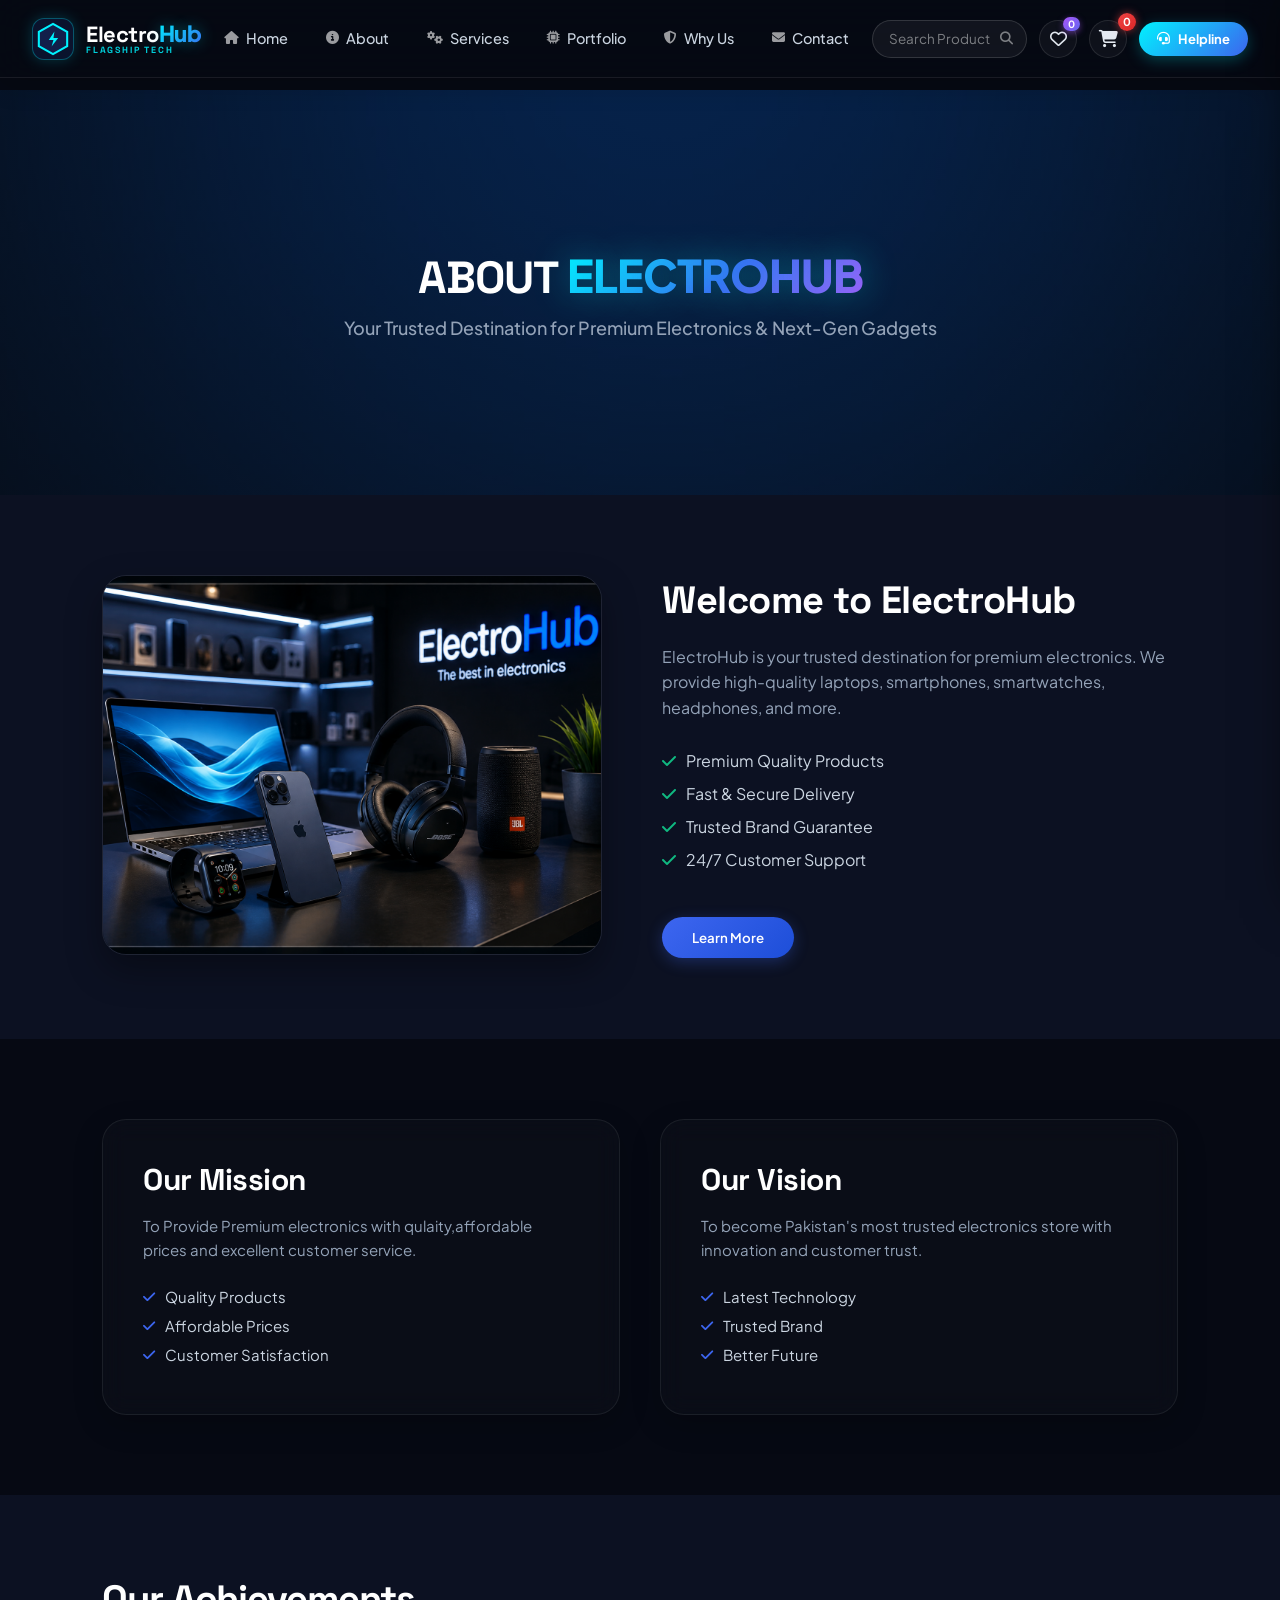
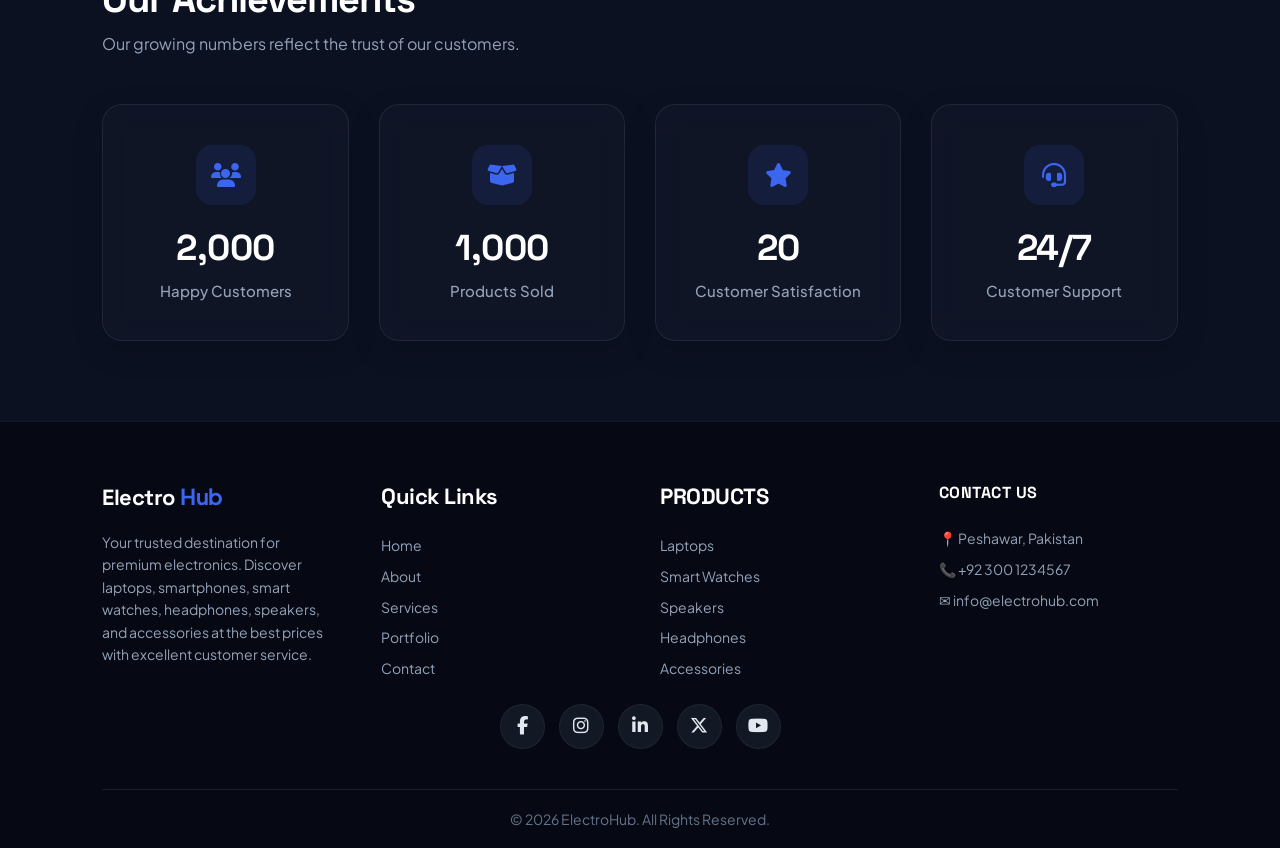
<file: about.html>
<!DOCTYPE html>
<html lang="en">

<head>
    <meta charset="UTF-8">
    <meta name="viewport" content="width=device-width, initial-scale=1.0">
    <title>ElectroHub-Store</title>
    <link rel="stylesheet" href="./style.css">
    <link rel="stylesheet" href="https://cdnjs.cloudflare.com/ajax/libs/font-awesome/6.7.2/css/all.min.css">
</head>

<body>
    <!-- Ultra Modern Cyber Preloader Start -->
    <div id="preloader">
        <div class="preloader-backdrop"></div>
        <div class="preloader-content">
            <div class="loader-visual">
                <div class="orbit-ring ring-1"></div>
                <div class="orbit-ring ring-2"></div>
                <div class="orbit-ring ring-3"></div>
                <div class="core-glow"></div>
                <div class="core-icon">
                    <i class="fa-solid fa-bolt-lightning"></i>
                </div>
            </div>

            <div class="loader-brand">
                <h2 class="loader-logo">Electro<span>Hub</span></h2>
                <p class="loader-status" id="loader-status">Initializing Tech Experience<span class="dots"></span></p>
            </div>

            <div class="loader-progress-wrapper">
                <div class="loader-progress-bar">
                    <div class="loader-progress-fill" id="loader-progress-fill"></div>
                </div>
                <div class="loader-counter">
                    <span id="loader-percentage">0</span>%
                </div>
            </div>
        </div>
    </div>
    <!-- Ultra Modern Cyber Preloader End -->

    <!--Header Section Start-->
    <header id="header">
        <div class="header-inner">
            <!-- Modern SVG Tech Logo -->
            <a href="index.html" class="brand-logo" title="ElectroHub - Premium Tech Store">
                <div class="logo-emblem">
                    <svg width="34" height="34" viewBox="0 0 36 36" fill="none" xmlns="http://www.w3.org/2000/svg">
                        <polygon points="18,2 33,10.5 33,25.5 18,34 3,25.5 3,10.5" stroke="#00f2fe" stroke-width="2.2" fill="rgba(61,102,240,0.15)"/>
                        <path d="M19.5 10L13.5 19H18.5L16.5 26L23.5 17H18.5L19.5 10Z" fill="#00f2fe"/>
                    </svg>
                </div>
                <div class="logo-text-wrapper">
                    <span class="logo-main-text">Electro<span class="logo-accent">Hub</span></span>
                    <span class="logo-sub-tag">FLAGSHIP TECH</span>
                </div>
            </a>

            <!-- Desktop Navigation -->
            <nav class="main-nav" id="main-nav">
                <ul id="navbar">
                    <li><a href="index.html#home" class="nav-link"><i class="fa-solid fa-house"></i> <span>Home</span></a></li>
                    <li><a href="about.html" class="nav-link active"><i class="fa-solid fa-circle-info"></i> <span>About</span></a></li>
                    <li><a href="Services.html" class="nav-link"><i class="fa-solid fa-gears"></i> <span>Services</span></a></li>
                    <li><a href="Portfolio.html" class="nav-link"><i class="fa-solid fa-microchip"></i> <span>Portfolio</span></a></li>
                    <li><a href="index.html#why-us" class="nav-link"><i class="fa-solid fa-shield-halved"></i> <span>Why Us</span></a></li>
                    <li><a href="index.html#contact" class="nav-link"><i class="fa-solid fa-envelope"></i> <span>Contact</span></a></li>
                </ul>
            </nav>

            <div class="right-side">
                <div class="header-search-wrap">
                    <input type="text" placeholder="Search Products" class="search-box" id="global-search-input">
                    <i class="fa-solid fa-magnifying-glass search-icon-inside"></i>
                </div>
                <a href="Portfolio.html" class="action-btn-link wishlist-btn-link" title="My Wishlist">
                    <i class="fa-regular fa-heart"></i>
                    <span class="wishlist-badge-count">0</span>
                </a>
                <a href="Portfolio.html" class="action-btn-link cart-btn-link" title="Shopping Cart">
                    <i class="fa-solid fa-cart-shopping"></i>
                    <span class="cart-badge-count">0</span>
                </a>
                <a href="tel:+923001234567" class="header-support-btn shine-btn" title="Call 24/7 Helpline">
                    <i class="fa-solid fa-headset"></i>
                    <span class="support-text">Helpline</span>
                </a>
                <button class="mobile-menu-toggle" id="mobile-menu-toggle" aria-label="Toggle Mobile Navigation">
                    <span class="hamburger-bar"></span>
                    <span class="hamburger-bar"></span>
                    <span class="hamburger-bar"></span>
                </button>
            </div>
        </div>

        <!-- Cyber Mobile Navigation Drawer -->
        <aside class="mobile-drawer" id="mobile-drawer">
            <div class="drawer-header">
                <div class="drawer-brand">
                    <div class="logo-emblem">
                        <svg width="28" height="28" viewBox="0 0 36 36" fill="none">
                            <polygon points="18,2 33,10.5 33,25.5 18,34 3,25.5 3,10.5" stroke="#00f2fe" stroke-width="2.2" fill="rgba(61,102,240,0.2)"/>
                            <path d="M19.5 10L13.5 19H18.5L16.5 26L23.5 17H18.5L19.5 10Z" fill="#00f2fe"/>
                        </svg>
                    </div>
                    <span class="logo-main-text">Electro<span class="logo-accent">Hub</span></span>
                </div>
                <button class="drawer-close-btn" id="mobile-menu-close" aria-label="Close Menu">
                    <i class="fa-solid fa-xmark"></i>
                </button>
            </div>
            <div class="drawer-search-wrap">
                <input type="text" placeholder="Search products..." class="drawer-search-input" id="drawer-search-input">
                <i class="fa-solid fa-magnifying-glass drawer-search-icon"></i>
            </div>
            <ul class="drawer-nav-list">
                <li><a href="index.html#home" class="drawer-nav-link"><i class="fa-solid fa-house"></i> <span>Home</span> <i class="fa-solid fa-chevron-right arrow-icon"></i></a></li>
                <li><a href="about.html" class="drawer-nav-link active"><i class="fa-solid fa-circle-info"></i> <span>About Us</span> <i class="fa-solid fa-chevron-right arrow-icon"></i></a></li>
                <li><a href="Services.html" class="drawer-nav-link"><i class="fa-solid fa-gears"></i> <span>Services</span> <i class="fa-solid fa-chevron-right arrow-icon"></i></a></li>
                <li><a href="Portfolio.html" class="drawer-nav-link"><i class="fa-solid fa-microchip"></i> <span>Portfolio & Products</span> <i class="fa-solid fa-chevron-right arrow-icon"></i></a></li>
                <li><a href="index.html#why-us" class="drawer-nav-link"><i class="fa-solid fa-shield-halved"></i> <span>Why ElectroHub</span> <i class="fa-solid fa-chevron-right arrow-icon"></i></a></li>
                <li><a href="index.html#contact" class="drawer-nav-link"><i class="fa-solid fa-envelope"></i> <span>Contact Support</span> <i class="fa-solid fa-chevron-right arrow-icon"></i></a></li>
            </ul>
            <div class="drawer-footer-actions">
                <a href="tel:+923001234567" class="drawer-helpline-card shine-btn">
                    <div class="drawer-card-icon"><i class="fa-solid fa-headset"></i></div>
                    <div class="drawer-card-info">
                        <span class="drawer-card-label">24/7 Helpline Support</span>
                        <span class="drawer-card-value">+92 300 1234567</span>
                    </div>
                </a>
            </div>
        </aside>
    </header>
    <div class="mobile-nav-overlay" id="mobile-nav-overlay"></div>
    <!--Header End-->

    <!--Hero Section Start-->
    <section class="about-hero">
        <div class="hero-content2">
            <h2>ABOUT <span class="hero-gradient-text">ELECTROHUB</span></h2>
            <p class="hero-para1">Your Trusted Destination for Premium Electronics & Next-Gen Gadgets</p>
        </div>
    </section>
    <!--Hero Section End-->
    <!--About Section Start-->
    <section id="def-electro">
        <div class="left-image">
            <img src="./Pictures/left image.png" alt="">


        </div>
        <div class="right-side-content">

            <h2 class="right-text"> Welcome to ElectroHub </h2>
            <P class="right-para">
                ElectroHub is your trusted destination for premium
                electronics. We provide high-quality laptops,
                smartphones, smartwatches, headphones, and more.</P>

            <ul class="icons-text">
                <li><i class="fa-solid fa-check"></i> Premium Quality Products</li>
                <li><i class="fa-solid fa-check"></i> Fast & Secure Delivery</li>
                <li><i class="fa-solid fa-check"></i> Trusted Brand Guarantee</li>
                <li><i class="fa-solid fa-check"></i> 24/7 Customer Support</li>
            </ul>

            <button class="right-btn">Learn More</button>
        </div>


        </div>


    </section>

    <section id="mission-vision-section">
        <div class="mission-vision-container">
            <div class="mission">
                <h2 class="Vision1"> Our Mission </h2>
                <p>To Provide Premium electronics with qulaity,affordable prices and excellent customer service.</p>
               <ul class="unorder-list">
                <li><i class="fa-solid fa-check"></i> Quality Products</li>
                <li><i class="fa-solid fa-check"></i> Affordable Prices</li>
                <li><i class="fa-solid fa-check"></i> Customer Satisfaction</li> 
            </ul>
            </div>
            <div class="mission">
                <h1 class="Vision">Our Vision</h1>
                <p>To become Pakistan's most trusted electronics store with innovation and customer trust.</p>
               <ul class="unorder-list">
                <li><i class="fa-solid fa-check"></i> Latest Technology</li>
                <li><i class="fa-solid fa-check"></i> Trusted Brand</li>
                <li><i class="fa-solid fa-check"></i> Better Future</li>
               </ul>
            </div>
        </div>
    </section>
    <!--Mission Vision Secton End-->

    <section id="achievement-section">
        <div class="main-achieve-div">
            <div class="achieve-heading">
                <h2> Our Achievements</h2>
                <p class="achieve-para"> Our growing numbers reflect the trust
                    of our customers.</p>
            </div>
            <section class="achievements">

    <div class="achievement-container">

        <div class="achievement-card">
            <div class="achievement-icon">
                <i class="fa-solid fa-users"></i>
            </div>

            <h3 class="counter" data-target="10000">0</h3>
            <p>Happy Customers</p>
        </div>


        <div class="achievement-card">
            <div class="achievement-icon">
                <i class="fa-solid fa-box-open"></i>
            </div>

            <h3 class="counter" data-target="5000">0</h3>
            <p>Products Sold</p>
        </div>


        <div class="achievement-card">
            <div class="achievement-icon">
                <i class="fa-solid fa-star"></i>
            </div>

            <h3 class="counter" data-target="98">0</h3>
            <p>Customer Satisfaction</p>
        </div>


        <div class="achievement-card">
            <div class="achievement-icon">
                <i class="fa-solid fa-headset"></i>
            </div>

            <h3>24/7</h3>
            <p>Customer Support</p>
        </div>

    </div>
</section>
        </div>
 
    </section>
    <!--Footer-->

     <footer class="footer">
        
    <!--Footer Container-->
     <div class="footer-container">

            <div class="footer-col">
                <h3>Electro <span class="span-footer">Hub</span></h3>
                <p class="footer-para">Your trusted destination for premium electronics.
                    Discover laptops, smartphones, smart watches,
                    headphones, speakers, and accessories at the
                    best prices with excellent customer service.</p>

            </div>
            <div class="footer-col height">
                <h3>Quick Links</h3>
                <ul>
                    <li>Home</li>
                    <li>About</li>
                    <li>Services</li>
                    <li>Portfolio</li>
                    <li>Contact</li>
                </ul>
            </div>
            <div class="footer-col height">
                <h3>PRODUCTS</h3>
                <ul>
                    <li>Laptops </li>
                    <li>Smart Watches</li>
                    <li>Speakers </li>
                    <li>Headphones </li>
                    <li>Accessories </li>
                </ul>
            </div>
            <div class="footer-col height">
                <h4>CONTACT US</h4>
                <ul>
                    <li> 📍 Peshawar, Pakistan </li>
                    <li> 📞 +92 300 1234567</li>
                    <li>✉ info@electrohub.com</li>
                </ul>

            </div>

        </div>

        <div class="special-icons">
            <i class="fa-brands fa-facebook-f socials"></i>
            <i class="fa-brands fa-instagram socials"></i>
            <i class="fa-brands fa-linkedin-in socials"></i>
            <i class="fa-brands fa-x-twitter socials"></i>
            <i class="fa-brands fa-youtube socials"></i>
        </div>
<hr class="hr2">
        <div class="copy">
            <p>© 2026 ElectroHub. All Rights Reserved.</p>
        </div>
    </footer> 
    <script src="./script.js"></script>
</body>

</html>
</file>
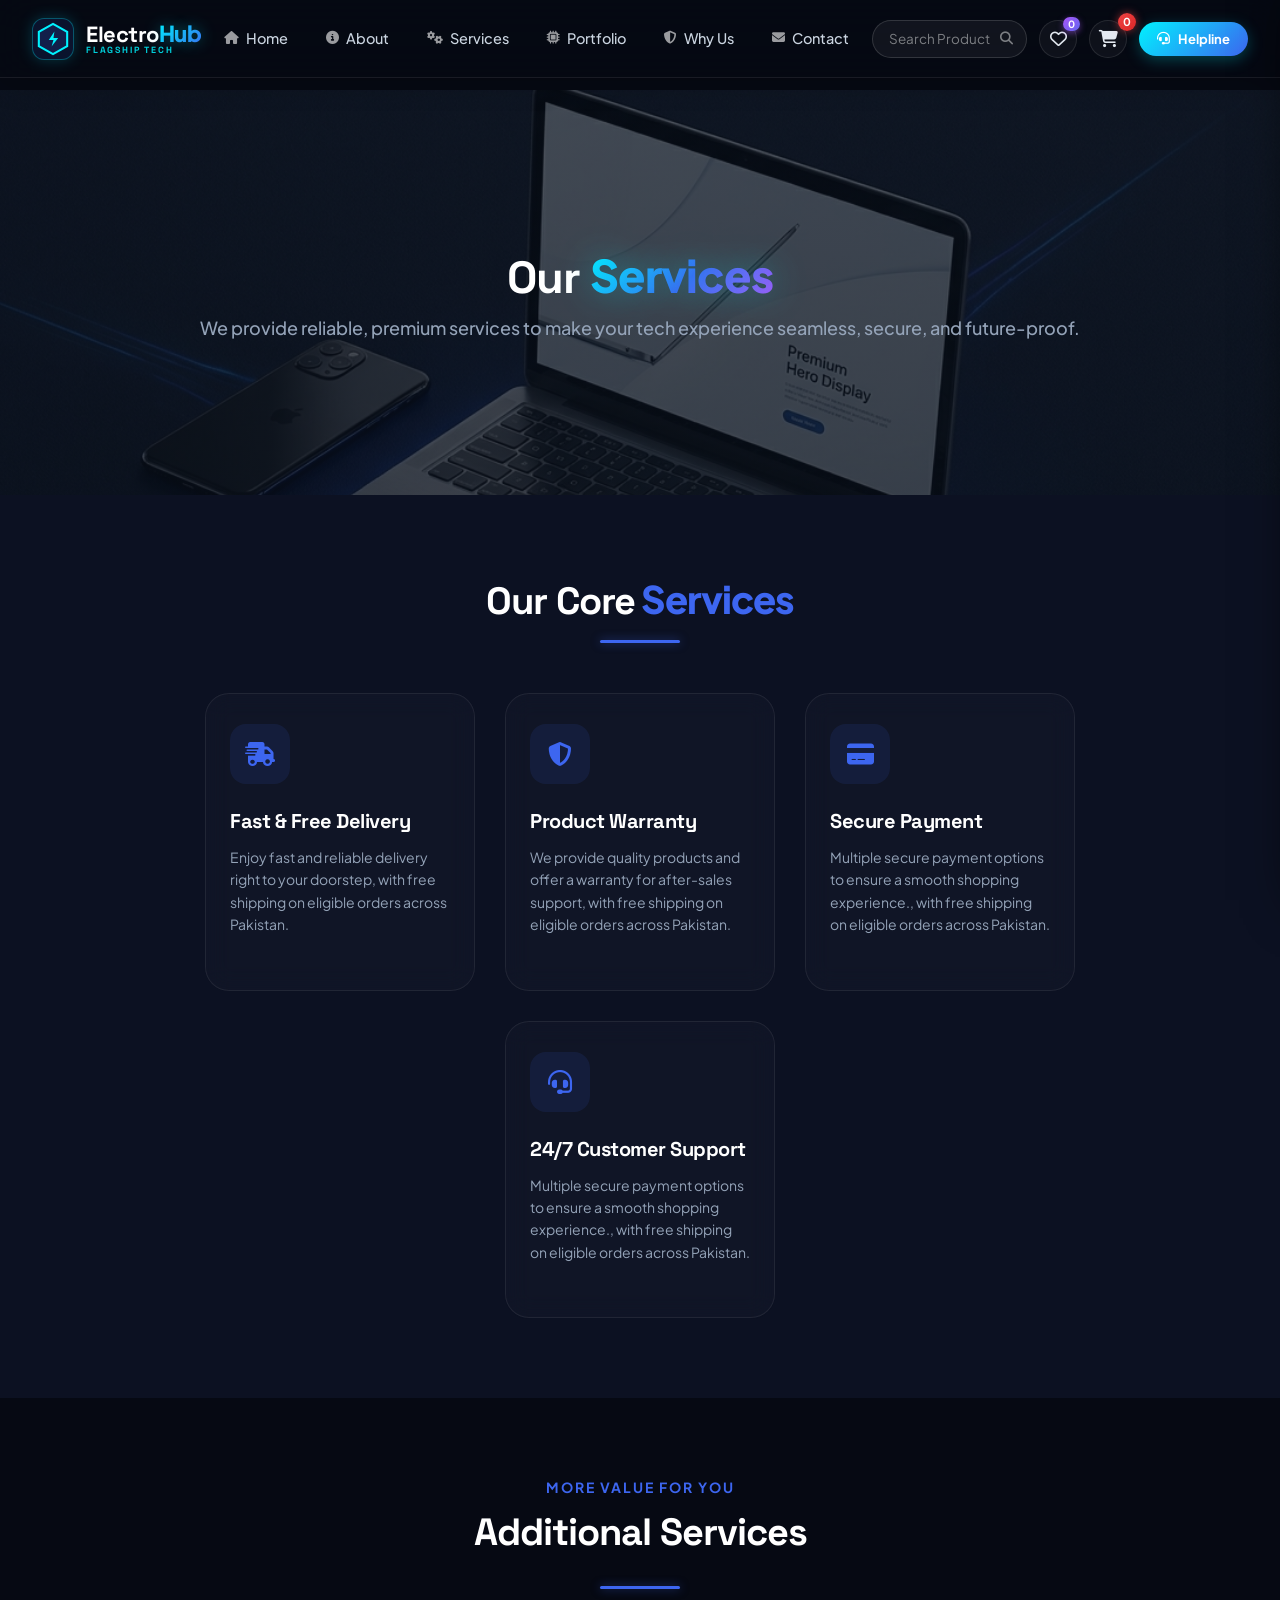
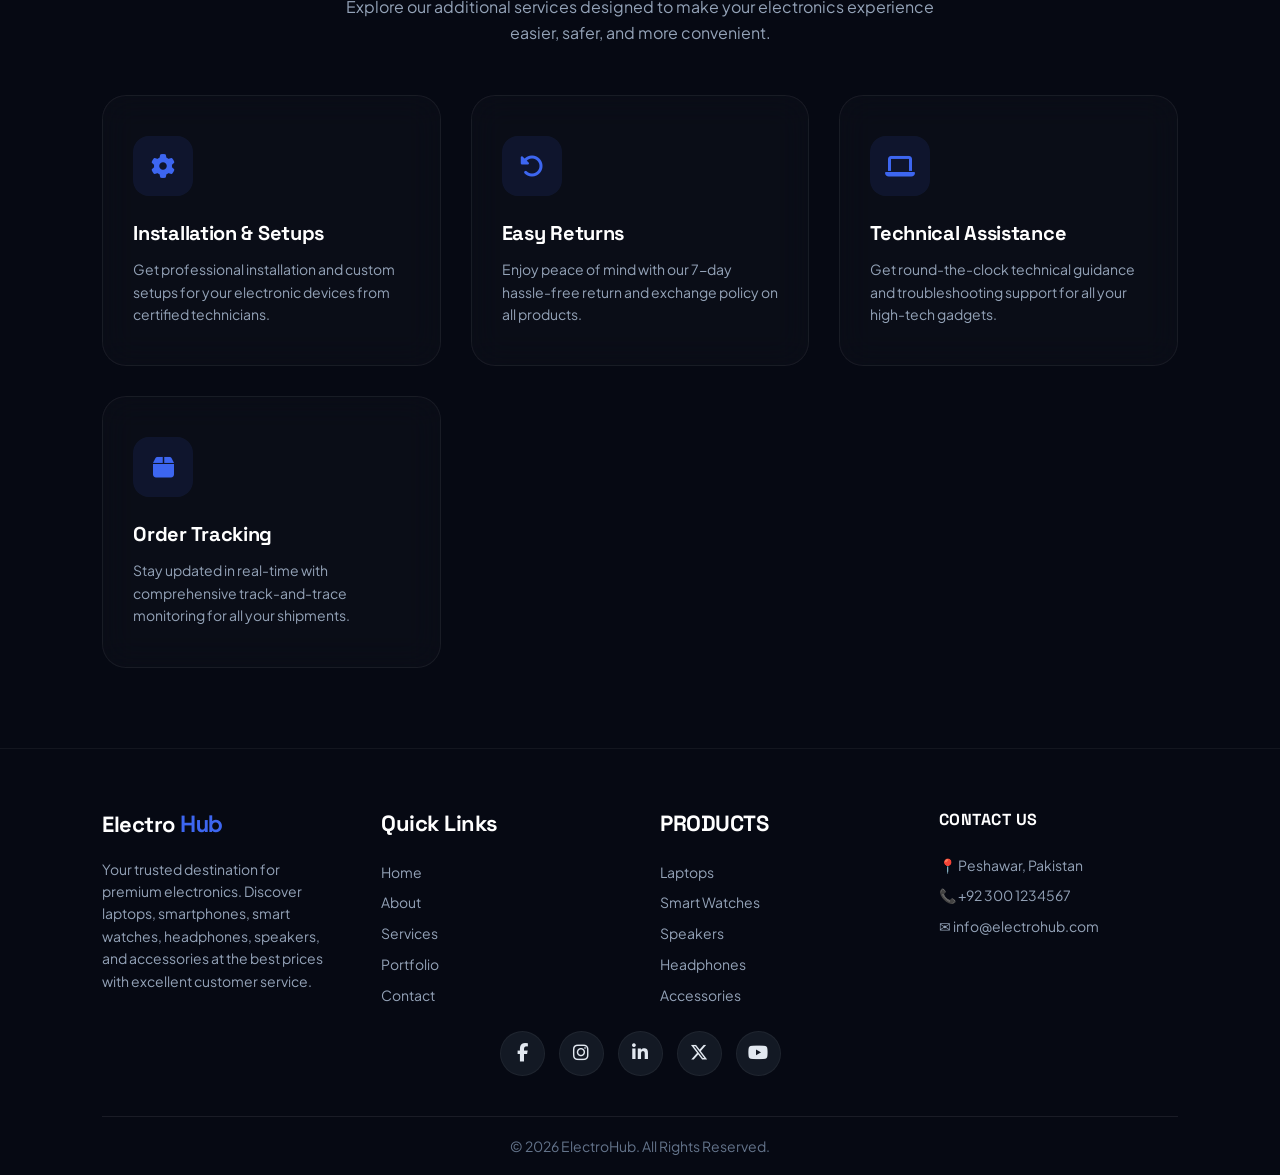
<file: Services.html>
<!DOCTYPE html>
<html lang="en">

<head>
    <meta charset="UTF-8">
    <meta name="viewport" content="width=device-width, initial-scale=1.0">
    <title>ElectroHub - Premium Services</title>
    <meta name="description" content="Explore ElectroHub's premium services, including fast delivery, product warranty, secure payments, technical assistance, and 24/7 customer support.">
    <link rel="stylesheet" href="style.css">
    <link rel="preconnect" href="https://fonts.googleapis.com">
    <link rel="preconnect" href="https://fonts.gstatic.com" crossorigin>
    <link rel="stylesheet" href="https://cdnjs.cloudflare.com/ajax/libs/font-awesome/6.7.2/css/all.min.css">
    <link href="https://fonts.googleapis.com/css2?family=Poppins:wght@300;400;500;600;700;800&display=swap"
        rel="stylesheet">
</head>

<body>
    <!-- Ultra Modern Cyber Preloader Start -->
    <div id="preloader">
        <div class="preloader-backdrop"></div>
        <div class="preloader-content">
            <div class="loader-visual">
                <div class="orbit-ring ring-1"></div>
                <div class="orbit-ring ring-2"></div>
                <div class="orbit-ring ring-3"></div>
                <div class="core-glow"></div>
                <div class="core-icon">
                    <i class="fa-solid fa-bolt-lightning"></i>
                </div>
            </div>

            <div class="loader-brand">
                <h2 class="loader-logo">Electro<span>Hub</span></h2>
                <p class="loader-status" id="loader-status">Initializing Tech Experience<span class="dots"></span></p>
            </div>

            <div class="loader-progress-wrapper">
                <div class="loader-progress-bar">
                    <div class="loader-progress-fill" id="loader-progress-fill"></div>
                </div>
                <div class="loader-counter">
                    <span id="loader-percentage">0</span>%
                </div>
            </div>
        </div>
    </div>
    <!-- Ultra Modern Cyber Preloader End -->

    <!--Header Section Start-->
    <header id="header">
        <div class="header-inner">
            <!-- Modern SVG Tech Logo -->
            <a href="index.html" class="brand-logo" title="ElectroHub - Premium Tech Store">
                <div class="logo-emblem">
                    <svg width="34" height="34" viewBox="0 0 36 36" fill="none" xmlns="http://www.w3.org/2000/svg">
                        <polygon points="18,2 33,10.5 33,25.5 18,34 3,25.5 3,10.5" stroke="#00f2fe" stroke-width="2.2" fill="rgba(61,102,240,0.15)"/>
                        <path d="M19.5 10L13.5 19H18.5L16.5 26L23.5 17H18.5L19.5 10Z" fill="#00f2fe"/>
                    </svg>
                </div>
                <div class="logo-text-wrapper">
                    <span class="logo-main-text">Electro<span class="logo-accent">Hub</span></span>
                    <span class="logo-sub-tag">FLAGSHIP TECH</span>
                </div>
            </a>

            <!-- Desktop Navigation -->
            <nav class="main-nav" id="main-nav">
                <ul id="navbar">
                    <li><a href="index.html#home" class="nav-link"><i class="fa-solid fa-house"></i> <span>Home</span></a></li>
                    <li><a href="about.html" class="nav-link"><i class="fa-solid fa-circle-info"></i> <span>About</span></a></li>
                    <li><a href="Services.html" class="nav-link active"><i class="fa-solid fa-gears"></i> <span>Services</span></a></li>
                    <li><a href="Portfolio.html" class="nav-link"><i class="fa-solid fa-microchip"></i> <span>Portfolio</span></a></li>
                    <li><a href="index.html#why-us" class="nav-link"><i class="fa-solid fa-shield-halved"></i> <span>Why Us</span></a></li>
                    <li><a href="index.html#contact" class="nav-link"><i class="fa-solid fa-envelope"></i> <span>Contact</span></a></li>
                </ul>
            </nav>

            <div class="right-side">
                <div class="header-search-wrap">
                    <input type="text" placeholder="Search Products" class="search-box" id="global-search-input">
                    <i class="fa-solid fa-magnifying-glass search-icon-inside"></i>
                </div>
                <a href="Portfolio.html" class="action-btn-link wishlist-btn-link" title="My Wishlist">
                    <i class="fa-regular fa-heart"></i>
                    <span class="wishlist-badge-count">0</span>
                </a>
                <a href="Portfolio.html" class="action-btn-link cart-btn-link" title="Shopping Cart">
                    <i class="fa-solid fa-cart-shopping"></i>
                    <span class="cart-badge-count">0</span>
                </a>
                <a href="tel:+923001234567" class="header-support-btn shine-btn" title="Call 24/7 Helpline">
                    <i class="fa-solid fa-headset"></i>
                    <span class="support-text">Helpline</span>
                </a>
                <button class="mobile-menu-toggle" id="mobile-menu-toggle" aria-label="Toggle Mobile Navigation">
                    <span class="hamburger-bar"></span>
                    <span class="hamburger-bar"></span>
                    <span class="hamburger-bar"></span>
                </button>
            </div>
        </div>

        <!-- Cyber Mobile Navigation Drawer -->
        <aside class="mobile-drawer" id="mobile-drawer">
            <div class="drawer-header">
                <div class="drawer-brand">
                    <div class="logo-emblem">
                        <svg width="28" height="28" viewBox="0 0 36 36" fill="none">
                            <polygon points="18,2 33,10.5 33,25.5 18,34 3,25.5 3,10.5" stroke="#00f2fe" stroke-width="2.2" fill="rgba(61,102,240,0.2)"/>
                            <path d="M19.5 10L13.5 19H18.5L16.5 26L23.5 17H18.5L19.5 10Z" fill="#00f2fe"/>
                        </svg>
                    </div>
                    <span class="logo-main-text">Electro<span class="logo-accent">Hub</span></span>
                </div>
                <button class="drawer-close-btn" id="mobile-menu-close" aria-label="Close Menu">
                    <i class="fa-solid fa-xmark"></i>
                </button>
            </div>
            <div class="drawer-search-wrap">
                <input type="text" placeholder="Search products..." class="drawer-search-input" id="drawer-search-input">
                <i class="fa-solid fa-magnifying-glass drawer-search-icon"></i>
            </div>
            <ul class="drawer-nav-list">
                <li><a href="index.html#home" class="drawer-nav-link"><i class="fa-solid fa-house"></i> <span>Home</span> <i class="fa-solid fa-chevron-right arrow-icon"></i></a></li>
                <li><a href="about.html" class="drawer-nav-link"><i class="fa-solid fa-circle-info"></i> <span>About Us</span> <i class="fa-solid fa-chevron-right arrow-icon"></i></a></li>
                <li><a href="Services.html" class="drawer-nav-link active"><i class="fa-solid fa-gears"></i> <span>Services</span> <i class="fa-solid fa-chevron-right arrow-icon"></i></a></li>
                <li><a href="Portfolio.html" class="drawer-nav-link"><i class="fa-solid fa-microchip"></i> <span>Portfolio & Products</span> <i class="fa-solid fa-chevron-right arrow-icon"></i></a></li>
                <li><a href="index.html#why-us" class="drawer-nav-link"><i class="fa-solid fa-shield-halved"></i> <span>Why ElectroHub</span> <i class="fa-solid fa-chevron-right arrow-icon"></i></a></li>
                <li><a href="index.html#contact" class="drawer-nav-link"><i class="fa-solid fa-envelope"></i> <span>Contact Support</span> <i class="fa-solid fa-chevron-right arrow-icon"></i></a></li>
            </ul>
            <div class="drawer-footer-actions">
                <a href="tel:+923001234567" class="drawer-helpline-card shine-btn">
                    <div class="drawer-card-icon"><i class="fa-solid fa-headset"></i></div>
                    <div class="drawer-card-info">
                        <span class="drawer-card-label">24/7 Helpline Support</span>
                        <span class="drawer-card-value">+92 300 1234567</span>
                    </div>
                </a>
            </div>
        </aside>
    </header>
    <div class="mobile-nav-overlay" id="mobile-nav-overlay"></div>
    <!--Header End-->

    <!--Hero section start-->
    <section id="hero-section2">
        <div class="text-content">
            <h3 class="hero2-head">Our <span class="hero-gradient-text">Services</span></h3>
            <p class="hero2-para">We provide reliable, premium services to make your tech experience seamless, secure, and future-proof.</p>
        </div>
    </section>

    <main id="main-section">
        <div>
            <h2 class="main-head2">Our Core<span class="span2"> Services
                    <hr class="line">
                </span></h2>
        </div>

        <div class="main-box-section">
            <div class="box1">
                <div class="icon1-div">
                    <i class="fa-solid fa-truck-fast icon1"></i>
                </div>
                <h2 class="b1-h2 class2">Fast & Free Delivery</h2>
                <p class="b1-para class2">Enjoy fast and reliable delivery right to your doorstep, with free shipping on
                    eligible orders
                    across Pakistan.</p>
            </div>
            <div class="box1">
                <div class="icon2-div">
                    <i class="fa-solid fa-shield-halved"></i>
                </div>
                <h2 class="b1-h2 class2">Product Warranty</h2>
                <p class="b1-para class2">We provide quality products and offer a warranty for after-sales support, with
                    free shipping on
                    eligible orders across Pakistan.</p>
            </div>
            <div class="box1">
                <div class="icon3-div">
                    <i class="fa-solid fa-credit-card"></i>
                </div>
                <h2 class="b1-h2 class2">Secure Payment</h2>
                <p class="b1-para class2">Multiple secure payment options to ensure a smooth shopping experience., with
                    free shipping on
                    eligible orders across Pakistan.</p>
            </div>
            <div class="box1">
                <div class="icon4-div">
                    <i class="fa-solid fa-headset"></i>
                </div>
                <h2 class="b1-h2 class2">24/7 Customer Support</h2>
                <p class="b1-para class2">Multiple secure payment options to ensure a smooth shopping experience., with
                    free shipping on
                    eligible orders across Pakistan.</p>
            </div>
        </div>
    </main>

    <!--Additional Services Section Start-->
    <section id="additional-section">
        <div class="additional-text">
            <span class="section-tagline">More Value For You</span>
            <h2 class="addit-para">Additional Services</h2>
            <hr class="line">
            <p class="addit-subtext">Explore our additional services designed to make your electronics experience easier, safer, and more convenient.</p>
        </div>
        <div class="additional-boxes-container">
            <div class="b2">
                <div class="b2-icon-box">
                    <i class="fa-solid fa-gear"></i>
                </div>
                <h3 class="b2-head">Installation & Setups</h3>
                <p class="b2-para">Get professional installation and custom setups for your electronic devices from certified technicians.</p>
            </div>
            <div class="b2">
                <div class="b2-icon-box">
                    <i class="fa-solid fa-rotate-left"></i>
                </div>
                <h3 class="b2-head">Easy Returns</h3>
                <p class="b2-para">Enjoy peace of mind with our 7-day hassle-free return and exchange policy on all products.</p>
            </div>
            <div class="b2">
                <div class="b2-icon-box">
                    <i class="fa-solid fa-laptop"></i>
                </div>
                <h3 class="b2-head">Technical Assistance</h3>
                <p class="b2-para">Get round-the-clock technical guidance and troubleshooting support for all your high-tech gadgets.</p>
            </div>
            <div class="b2">
                <div class="b2-icon-box">
                    <i class="fa-solid fa-box"></i>
                </div>
                <h3 class="b2-head">Order Tracking</h3>
                <p class="b2-para">Stay updated in real-time with comprehensive track-and-trace monitoring for all your shipments.</p>
            </div>
        </div>
    </section>
     <!--Footer-->

     <footer class="footer">
        
    <!--Footer Container-->
     <div class="footer-container">

            <div class="footer-col">
                <h3>Electro <span class="span-footer">Hub</span></h3>
                <p class="footer-para">Your trusted destination for premium electronics.
                    Discover laptops, smartphones, smart watches,
                    headphones, speakers, and accessories at the
                    best prices with excellent customer service.</p>

            </div>
            <div class="footer-col height">
                <h3>Quick Links</h3>
                <ul>
                    <li>Home</li>
                    <li>About</li>
                    <li>Services</li>
                    <li>Portfolio</li>
                    <li>Contact</li>
                </ul>
            </div>
            <div class="footer-col height">
                <h3>PRODUCTS</h3>
                <ul>
                    <li>Laptops </li>
                    <li>Smart Watches</li>
                    <li>Speakers </li>
                    <li>Headphones </li>
                    <li>Accessories </li>
                </ul>
            </div>
            <div class="footer-col height">
                <h4>CONTACT US</h4>
                <ul>
                    <li> 📍 Peshawar, Pakistan </li>
                    <li> 📞 +92 300 1234567</li>
                    <li>✉ info@electrohub.com</li>
                </ul>

            </div>

        </div>

        <div class="special-icons">
            <i class="fa-brands fa-facebook-f socials"></i>
            <i class="fa-brands fa-instagram socials"></i>
            <i class="fa-brands fa-linkedin-in socials"></i>
            <i class="fa-brands fa-x-twitter socials"></i>
            <i class="fa-brands fa-youtube socials"></i>
        </div>
<hr class="hr2">
        <div class="copy">
            <p>© 2026 ElectroHub. All Rights Reserved.</p>
        </div>
    </footer> 
    <script src="./script.js"></script>
</body>

</html>
</file>
<file: style.css>
@import url('https://fonts.googleapis.com/css2?family=Plus+Jakarta+Sans:wght@300;400;500;600;700;800&family=Space+Grotesk:wght@400;500;600;700&display=swap');

:root {
  --bg-primary: #060913;
  /* Deep space obsidian */
  --bg-secondary: #0c1122;
  /* Midnight blue */
  --bg-card: rgba(255, 255, 255, 0.02);
  --border-card: rgba(255, 255, 255, 0.07);
  --color-accent: #3d66f0;
  /* Electric blue */
  --color-accent-hover: #5b7fff;
  --text-primary: #f8fafc;
  --text-secondary: #94a3b8;
}

* {
  margin: 0;
  padding: 0;
  box-sizing: border-box;
  font-family: 'Plus Jakarta Sans', sans-serif;
}

h1,
h2,
h3,
h4,
h5,
h6,
.head1,
.hero-head,
.products-head,
.choose-head2,
.Vision,
.Vision1,
.main-head2 {
  font-family: 'Space Grotesk', sans-serif;
  letter-spacing: -0.5px;
}

body {
  overflow-x: hidden;
  background-color: var(--bg-primary);
  color: var(--text-primary);
  transition: background-color 0.3s ease, color 0.3s ease, filter 0.3s ease;
}

html {
  scroll-behavior: smooth;
}

/* ========================================================
   HEADER & NAVIGATION SYSTEM
   ======================================================== */

#header {
  position: fixed;
  top: 0;
  left: 0;
  width: 100%;
  height: 78px;
  z-index: 1000;
  background-color: rgba(6, 9, 19, 0.78);
  backdrop-filter: blur(20px);
  -webkit-backdrop-filter: blur(20px);
  border-bottom: 1px solid rgba(255, 255, 255, 0.08);
  box-shadow: 0 4px 30px rgba(0, 0, 0, 0.2);
  transition: all 0.35s cubic-bezier(0.165, 0.84, 0.44, 1);
}

#header.scrolled {
  height: 68px;
  background-color: rgba(6, 9, 19, 0.92);
  border-bottom-color: rgba(0, 242, 254, 0.2);
  box-shadow: 0 10px 30px rgba(0, 0, 0, 0.5);
}

.header-inner {
  width: 100%;
  max-width: 1440px;
  margin: 0 auto;
  height: 100%;
  display: flex;
  justify-content: space-between;
  align-items: center;
  padding: 0 32px;
}

/* Brand Tech Logo */
.brand-logo {
  display: flex;
  align-items: center;
  gap: 12px;
  text-decoration: none;
  transition: transform 0.3s cubic-bezier(0.165, 0.84, 0.44, 1);
  user-select: none;
  flex-shrink: 0;
}

.brand-logo:hover {
  transform: translateY(-1px) scale(1.02);
}

.logo-emblem {
  position: relative;
  display: flex;
  align-items: center;
  justify-content: center;
  width: 42px;
  height: 42px;
  border-radius: 12px;
  background: rgba(61, 102, 240, 0.12);
  border: 1px solid rgba(0, 242, 254, 0.3);
  box-shadow: 0 0 15px rgba(0, 242, 254, 0.2);
  transition: all 0.3s ease;
  flex-shrink: 0;
}

.brand-logo:hover .logo-emblem {
  background: rgba(61, 102, 240, 0.25);
  border-color: #00f2fe;
  box-shadow: 0 0 25px rgba(0, 242, 254, 0.5);
}

.logo-text-wrapper {
  display: flex;
  flex-direction: column;
  line-height: 1.1;
}

.logo-main-text {
  font-family: 'Space Grotesk', sans-serif;
  font-size: 22px;
  font-weight: 800;
  letter-spacing: -0.5px;
  color: #ffffff;
}

.logo-accent {
  background: linear-gradient(135deg, #00f2fe 0%, #3d66f0 100%);
  -webkit-background-clip: text;
  -webkit-text-fill-color: transparent;
  text-shadow: 0 0 16px rgba(0, 242, 254, 0.4);
}

.logo-sub-tag {
  font-family: 'Space Grotesk', sans-serif;
  font-size: 9px;
  font-weight: 700;
  letter-spacing: 1.8px;
  color: #00f2fe;
  opacity: 0.85;
}

/* Desktop Navigation */
.main-nav {
  display: flex;
  align-items: center;
}

#navbar {
  display: flex;
  align-items: center;
  gap: 18px;
  list-style: none;
  margin: 0;
  padding: 0;
}

#navbar li a {
  display: flex;
  align-items: center;
  gap: 7px;
  color: #cbd5e1;
  font-weight: 500;
  font-size: 14.5px;
  position: relative;
  padding: 8px 10px 10px 10px;
  text-decoration: none;
  transition: color 0.25s ease, transform 0.25s ease;
}

#navbar li a i {
  font-size: 13px;
  color: rgba(255, 255, 255, 0.6);
  transition: color 0.25s ease, transform 0.25s ease;
}

/* Blue Animated Underline */
#navbar li a::after {
  content: '';
  position: absolute;
  bottom: 0;
  left: 0;
  width: 100%;
  height: 2.5px;
  background: linear-gradient(90deg, #00f2fe 0%, #3d66f0 100%);
  border-radius: 99px;
  transform: scaleX(0);
  transform-origin: center;
  transition: transform 0.3s cubic-bezier(0.4, 0, 0.2, 1), opacity 0.3s ease, box-shadow 0.3s ease;
  opacity: 0;
  box-shadow: 0 0 10px rgba(0, 242, 254, 0.8), 0 0 18px rgba(61, 102, 240, 0.5);
}

/* Hover Effect: Text turns blue & underline expands */
#navbar li a:hover {
  color: #00f2fe;
}

#navbar li a:hover i {
  color: #00f2fe;
  transform: translateY(-1px);
}

#navbar li a:hover::after {
  transform: scaleX(1);
  opacity: 1;
}

/* Active State */
#navbar li a.active {
  color: #00f2fe;
  font-weight: 600;
}

#navbar li a.active i {
  color: #00f2fe;
}

#navbar li a.active::after {
  transform: scaleX(1);
  opacity: 1;
}

/* Right Side Controls */
.right-side {
  display: flex;
  align-items: center;
  gap: 12px;
  flex-shrink: 0;
}

.header-search-wrap {
  position: relative;
  display: flex;
  align-items: center;
}

.search-box {
  padding: 8px 36px 8px 16px;
  width: 155px;
  height: 38px;
  outline: none;
  background: rgba(255, 255, 255, 0.05);
  border: 1px solid rgba(255, 255, 255, 0.14);
  border-radius: 99px;
  font-size: 13.5px;
  color: white;
  transition: all 0.35s cubic-bezier(0.4, 0, 0.2, 1);
}

.search-icon-inside {
  position: absolute;
  right: 14px;
  color: rgba(255, 255, 255, 0.45);
  font-size: 13px;
  pointer-events: none;
  transition: color 0.3s ease;
}

.search-box::placeholder {
  color: rgba(255, 255, 255, 0.45);
}

.search-box:focus {
  width: 205px;
  background-color: rgba(13, 22, 45, 0.95);
  border-color: #00f2fe;
  box-shadow: 0 0 15px rgba(0, 242, 254, 0.35);
}

.search-box:focus + .search-icon-inside {
  color: #00f2fe;
}

.search-box:hover {
  background-color: rgba(255, 255, 255, 0.08);
}

/* Action Icons (Wishlist & Cart) */
.action-btn-link {
  position: relative;
  color: #e2e8f0;
  font-size: 17px;
  display: flex;
  align-items: center;
  justify-content: center;
  width: 38px;
  height: 38px;
  border-radius: 50%;
  background: rgba(255, 255, 255, 0.04);
  border: 1px solid rgba(255, 255, 255, 0.1);
  transition: all 0.25s ease;
  text-decoration: none;
  flex-shrink: 0;
}

.action-btn-link:hover {
  color: #00f2fe;
  background: rgba(61, 102, 240, 0.15);
  border-color: rgba(0, 242, 254, 0.4);
  transform: translateY(-2px);
  box-shadow: 0 0 12px rgba(0, 242, 254, 0.3);
}

.wishlist-btn-link:hover i {
  color: #ef4444;
}

.cart-badge-count,
.wishlist-badge-count {
  position: absolute;
  top: -4px;
  right: -4px;
  background: linear-gradient(135deg, #ef4444, #dc2626);
  color: white;
  font-size: 10px;
  font-weight: 700;
  padding: 1px 5px;
  min-width: 17px;
  text-align: center;
  border-radius: 99px;
  box-shadow: 0 2px 6px rgba(239, 68, 68, 0.5);
  transition: transform 0.3s cubic-bezier(0.175, 0.885, 0.32, 1.275);
}

.wishlist-badge-count {
  background: linear-gradient(135deg, #a855f7, #6366f1);
  box-shadow: 0 2px 6px rgba(168, 85, 247, 0.5);
}

/* 24/7 Helpline Support CTA */
.header-support-btn {
  display: inline-flex;
  align-items: center;
  gap: 8px;
  background: linear-gradient(135deg, #00f2fe 0%, #3d66f0 100%);
  color: #ffffff !important;
  font-size: 13px;
  font-weight: 700;
  padding: 9px 18px;
  border-radius: 99px;
  text-decoration: none;
  box-shadow: 0 4px 15px rgba(0, 242, 254, 0.25);
  transition: all 0.3s ease;
  flex-shrink: 0;
}

.header-support-btn:hover {
  transform: translateY(-2px);
  box-shadow: 0 6px 20px rgba(0, 242, 254, 0.45);
}

.header-support-btn i {
  font-size: 13px;
}

/* Mobile Hamburger Menu Toggle Button */
.mobile-menu-toggle {
  display: none;
  flex-direction: column;
  justify-content: space-between;
  width: 40px;
  height: 40px;
  background: rgba(255, 255, 255, 0.05);
  border: 1px solid rgba(255, 255, 255, 0.12);
  border-radius: 10px;
  padding: 11px 9px;
  cursor: pointer;
  outline: none;
  transition: all 0.3s ease;
  z-index: 1005;
  flex-shrink: 0;
}

.mobile-menu-toggle:hover {
  background: rgba(255, 255, 255, 0.1);
  border-color: #00f2fe;
}

.hamburger-bar {
  display: block;
  width: 100%;
  height: 2px;
  background-color: #ffffff;
  border-radius: 2px;
  transition: all 0.3s cubic-bezier(0.4, 0, 0.2, 1);
}

.mobile-menu-toggle.active .hamburger-bar:nth-child(1) {
  transform: translateY(6px) rotate(45deg);
  background-color: #00f2fe;
}

.mobile-menu-toggle.active .hamburger-bar:nth-child(2) {
  opacity: 0;
  transform: scaleX(0);
}

.mobile-menu-toggle.active .hamburger-bar:nth-child(3) {
  transform: translateY(-6px) rotate(-45deg);
  background-color: #00f2fe;
}

/* ========================================================
   CYBER MOBILE NAVIGATION DRAWER
   ======================================================== */

.mobile-drawer {
  position: fixed;
  top: 0;
  right: -400px;
  width: min(88vw, 360px);
  height: 100vh;
  height: 100dvh;
  background: rgba(7, 12, 27, 0.98);
  backdrop-filter: blur(28px);
  -webkit-backdrop-filter: blur(28px);
  border-left: 1px solid rgba(0, 242, 254, 0.25);
  z-index: 1005;
  display: flex;
  flex-direction: column;
  padding: 24px 20px 30px 20px;
  box-shadow: -20px 0 50px rgba(0, 0, 0, 0.85);
  transition: right 0.38s cubic-bezier(0.165, 0.84, 0.44, 1);
  overflow-y: auto;
}

.mobile-drawer.open {
  right: 0;
}

.drawer-header {
  display: flex;
  align-items: center;
  justify-content: space-between;
  padding-bottom: 18px;
  border-bottom: 1px solid rgba(255, 255, 255, 0.08);
  margin-bottom: 20px;
}

.drawer-brand {
  display: flex;
  align-items: center;
  gap: 10px;
}

.drawer-close-btn {
  width: 36px;
  height: 36px;
  border-radius: 50%;
  background: rgba(255, 255, 255, 0.06);
  border: 1px solid rgba(255, 255, 255, 0.12);
  color: #e2e8f0;
  font-size: 16px;
  display: flex;
  align-items: center;
  justify-content: center;
  cursor: pointer;
  outline: none;
  transition: all 0.25s ease;
}

.drawer-close-btn:hover {
  background: rgba(239, 68, 68, 0.2);
  border-color: #ef4444;
  color: #ef4444;
  transform: rotate(90deg);
}

.drawer-search-wrap {
  position: relative;
  width: 100%;
  margin-bottom: 20px;
}

.drawer-search-input {
  width: 100%;
  height: 42px;
  padding: 0 40px 0 16px;
  background: rgba(255, 255, 255, 0.05);
  border: 1px solid rgba(255, 255, 255, 0.12);
  border-radius: 12px;
  color: #ffffff;
  font-size: 14px;
  outline: none;
  transition: all 0.3s ease;
}

.drawer-search-input:focus {
  border-color: #00f2fe;
  background: rgba(13, 22, 45, 0.9);
  box-shadow: 0 0 15px rgba(0, 242, 254, 0.25);
}

.drawer-search-icon {
  position: absolute;
  right: 14px;
  top: 50%;
  transform: translateY(-50%);
  color: rgba(255, 255, 255, 0.45);
  font-size: 14px;
}

.drawer-nav-list {
  list-style: none;
  padding: 0;
  margin: 0;
  display: flex;
  flex-direction: column;
  gap: 8px;
  flex: 1;
}

.drawer-nav-link {
  display: flex;
  align-items: center;
  padding: 12px 16px;
  border-radius: 12px;
  background: rgba(255, 255, 255, 0.02);
  border: 1px solid rgba(255, 255, 255, 0.05);
  color: #e2e8f0;
  font-size: 15px;
  font-weight: 600;
  text-decoration: none;
  transition: all 0.25s cubic-bezier(0.165, 0.84, 0.44, 1);
}

.drawer-nav-link i:first-child {
  width: 22px;
  font-size: 15px;
  color: #00f2fe;
  margin-right: 12px;
}

.drawer-nav-link span {
  flex: 1;
}

.drawer-nav-link .arrow-icon {
  font-size: 12px;
  color: rgba(255, 255, 255, 0.3);
  transition: transform 0.25s ease, color 0.25s ease;
}

.drawer-nav-link:hover,
.drawer-nav-link.active {
  background: linear-gradient(135deg, rgba(0, 242, 254, 0.15), rgba(61, 102, 240, 0.15));
  border-color: rgba(0, 242, 254, 0.4);
  color: #00f2fe;
  transform: translateX(4px);
  box-shadow: 0 4px 15px rgba(0, 242, 254, 0.15);
}

.drawer-nav-link:hover .arrow-icon,
.drawer-nav-link.active .arrow-icon {
  color: #00f2fe;
  transform: translateX(3px);
}

.drawer-footer-actions {
  margin-top: 24px;
  display: flex;
  flex-direction: column;
  gap: 14px;
  border-top: 1px solid rgba(255, 255, 255, 0.08);
  padding-top: 20px;
}

.drawer-helpline-card {
  display: flex;
  align-items: center;
  gap: 14px;
  padding: 12px 16px;
  border-radius: 14px;
  background: linear-gradient(135deg, rgba(0, 242, 254, 0.2), rgba(61, 102, 240, 0.25));
  border: 1px solid rgba(0, 242, 254, 0.4);
  text-decoration: none;
  box-shadow: 0 4px 15px rgba(0, 242, 254, 0.2);
  transition: all 0.3s ease;
}

.drawer-helpline-card:hover {
  transform: translateY(-2px);
  box-shadow: 0 6px 20px rgba(0, 242, 254, 0.35);
}

.drawer-card-icon {
  width: 40px;
  height: 40px;
  border-radius: 10px;
  background: linear-gradient(135deg, #00f2fe, #3d66f0);
  display: flex;
  align-items: center;
  justify-content: center;
  color: #ffffff;
  font-size: 16px;
  flex-shrink: 0;
}

.drawer-card-info {
  display: flex;
  flex-direction: column;
}

.drawer-card-label {
  font-size: 11px;
  color: #94a3b8;
  font-weight: 500;
  text-transform: uppercase;
  letter-spacing: 0.5px;
}

.drawer-card-value {
  font-size: 14.5px;
  font-weight: 700;
  color: #ffffff;
}

.drawer-trust-badge {
  display: flex;
  align-items: center;
  gap: 8px;
  font-size: 11.5px;
  color: #94a3b8;
  justify-content: center;
  text-align: center;
}

.drawer-trust-badge i {
  color: #00f2fe;
}

/* Mobile Nav Overlay Backdrop */
.mobile-nav-overlay {
  display: none;
  position: fixed;
  inset: 0;
  width: 100vw;
  height: 100vh;
  background: rgba(3, 5, 12, 0.8);
  backdrop-filter: blur(10px);
  -webkit-backdrop-filter: blur(10px);
  z-index: 1002;
  opacity: 0;
  pointer-events: none;
  transition: opacity 0.35s ease;
}

.mobile-nav-overlay.active {
  display: block;
  opacity: 1;
  pointer-events: all;
}

/* ========================================================
   HERO / HOME SECTION
   ======================================================== */

#hero-section {
  position: relative;
  width: 100%;
  min-height: 100vh;
  min-height: 100dvh;
  background-image: url(./Pictures/Hero-Section.png);
  background-size: cover;
  background-position: center right;
  background-repeat: no-repeat;
  display: flex;
  align-items: center;
  padding: 120px 6% 60px 6%;
  overflow: hidden;
}

.hero-overlay-scrim {
  position: absolute;
  inset: 0;
  width: 100%;
  height: 100%;
  background: linear-gradient(90deg, rgba(6, 9, 19, 0.94) 0%, rgba(6, 9, 19, 0.84) 48%, rgba(6, 9, 19, 0.4) 100%);
  z-index: 1;
  pointer-events: none;
}

.hero-content {
  position: relative;
  z-index: 2;
  width: 100%;
  max-width: 680px;
  margin-left: 0;
  display: flex;
  flex-direction: column;
  align-items: flex-start;
}

.hero-tagline-badge {
  display: inline-flex;
  align-items: center;
  gap: 9px;
  font-size: 13.5px;
  font-weight: 700;
  color: #00f2fe;
  background: rgba(0, 242, 254, 0.1);
  border: 1px solid rgba(0, 242, 254, 0.35);
  padding: 7px 16px;
  border-radius: 99px;
  margin-bottom: 22px;
  box-shadow: 0 0 20px rgba(0, 242, 254, 0.18);
  backdrop-filter: blur(10px);
  -webkit-backdrop-filter: blur(10px);
}

.pulse-dot {
  width: 8px;
  height: 8px;
  border-radius: 50%;
  background-color: #00f2fe;
  box-shadow: 0 0 10px #00f2fe;
  animation: pulseGlow 1.8s infinite ease-in-out;
}

@keyframes pulseGlow {
  0%, 100% {
    transform: scale(0.9);
    opacity: 0.6;
    box-shadow: 0 0 4px #00f2fe;
  }
  50% {
    transform: scale(1.25);
    opacity: 1;
    box-shadow: 0 0 14px #00f2fe;
  }
}

.hero-head {
  font-family: 'Space Grotesk', sans-serif;
  font-size: clamp(34px, 5vw, 58px);
  font-weight: 800;
  line-height: 1.15;
  color: #ffffff;
  letter-spacing: -1px;
  margin-bottom: 18px;
}

.hero-gradient-text {
  background: linear-gradient(135deg, #00f2fe 0%, #3d66f0 55%, #a855f7 100%);
  -webkit-background-clip: text;
  -webkit-text-fill-color: transparent;
  text-shadow: 0 0 35px rgba(0, 242, 254, 0.4);
}

.hero-para {
  font-size: clamp(15px, 1.3vw, 18px);
  line-height: 1.65;
  color: #94a3b8;
  margin-bottom: 30px;
  max-width: 580px;
}

.hero-btn-group {
  display: flex;
  align-items: center;
  gap: 16px;
  flex-wrap: wrap;
  margin-bottom: 38px;
}

/* Premium Buttons styling */
.button {
  cursor: pointer;
  font-size: 15px;
  font-weight: 600;
  border-radius: 99px;
  padding: 13px 28px;
  transition: all 0.3s cubic-bezier(0.165, 0.84, 0.44, 1);
  display: inline-flex;
  align-items: center;
  justify-content: center;
  gap: 9px;
  outline: none;
  text-decoration: none;
}

.button.primary-btn {
  background: linear-gradient(135deg, var(--color-accent), #1d4ed8);
  color: white;
  border: none;
  box-shadow: 0 4px 15px rgba(61, 102, 240, 0.35);
}

.button.primary-btn i {
  font-size: 13px;
  transition: transform 0.25s ease;
  color: white !important;
}

.button.primary-btn:hover {
  transform: translateY(-2px);
  background: linear-gradient(135deg, var(--color-accent-hover), #2563eb);
  box-shadow: 0 6px 20px rgba(61, 102, 240, 0.5);
}

.button.primary-btn:hover i {
  transform: translateX(4px);
}

.button.secondary-btn {
  background: rgba(255, 255, 255, 0.04);
  color: white;
  border: 1px solid rgba(255, 255, 255, 0.15);
  backdrop-filter: blur(10px);
  -webkit-backdrop-filter: blur(10px);
}

.button.secondary-btn:hover {
  transform: translateY(-2px);
  background: rgba(255, 255, 255, 0.1);
  border-color: rgba(0, 242, 254, 0.4);
  color: #00f2fe;
  box-shadow: 0 5px 15px rgba(0, 242, 254, 0.15);
}

.button:active {
  transform: translateY(0) scale(0.98);
}

/* Hero Trust Highlights Strip */
.hero-highlights-strip {
  display: flex;
  align-items: center;
  gap: 14px;
  flex-wrap: wrap;
  width: 100%;
}

.hero-trust-item {
  display: flex;
  align-items: center;
  gap: 12px;
  padding: 10px 16px;
  border-radius: 14px;
  background: rgba(255, 255, 255, 0.03);
  border: 1px solid rgba(255, 255, 255, 0.08);
  backdrop-filter: blur(12px);
  -webkit-backdrop-filter: blur(12px);
  transition: all 0.3s cubic-bezier(0.165, 0.84, 0.44, 1);
}

.hero-trust-item:hover {
  background: rgba(0, 242, 254, 0.08);
  border-color: rgba(0, 242, 254, 0.3);
  transform: translateY(-2px);
}

.trust-icon-box {
  width: 36px;
  height: 36px;
  border-radius: 10px;
  display: flex;
  align-items: center;
  justify-content: center;
  background: rgba(61, 102, 240, 0.2);
  border: 1px solid rgba(0, 242, 254, 0.2);
  color: #00f2fe;
  font-size: 14px;
  flex-shrink: 0;
}

.trust-text-box {
  display: flex;
  flex-direction: column;
  line-height: 1.2;
}

.trust-title {
  font-size: 13px;
  font-weight: 700;
  color: #f8fafc;
}

.trust-subtitle {
  font-size: 11px;
  color: #94a3b8;
}


/*Featured-Products-Section*/

#Featured-Products {
  background: linear-gradient(135deg, var(--bg-primary), var(--bg-secondary));
  padding: 60px 40px;
  position: relative;
}

.content-div {
  display: flex;
  flex-direction: column;
  justify-content: center;
  align-items: center;
  margin-bottom: 20px;
}

.products-head {
  font-size: 42px;
  font-weight: 800;
  color: white;
  letter-spacing: -1px;
  margin-bottom: 10px;
}

.products-para {
  color: #94a3b8;
  font-size: 16px;
  font-weight: 500;
}

.card-main-div {
  margin-top: 40px;
  display: flex;
  flex-wrap: wrap;
  justify-content: center;
  align-items: stretch;
  gap: 30px;
}

/* Glassmorphic E-commerce Cards */
.card {
  width: 285px;
  border-radius: 20px;
  background: rgba(255, 255, 255, 0.02);
  backdrop-filter: blur(16px);
  -webkit-backdrop-filter: blur(16px);
  border: 1px solid rgba(255, 255, 255, 0.07);
  box-shadow: 0 10px 30px rgba(0, 0, 0, 0.25);
  overflow: hidden;
  display: flex;
  flex-direction: column;
  position: relative;
  transition: all 0.4s cubic-bezier(0.165, 0.84, 0.44, 1);
}

.card::before {
  content: '';
  position: absolute;
  top: 0;
  left: 0;
  width: 100%;
  height: 100%;
  background: linear-gradient(180deg, rgba(61, 102, 240, 0.08) 0%, rgba(0, 0, 0, 0) 100%);
  opacity: 0;
  transition: opacity 0.4s ease;
  z-index: 0;
}

.card:hover::before {
  opacity: 1;
}

.card:hover {
  transform: translateY(-8px);
  border-color: rgba(61, 102, 240, 0.35);
  box-shadow: 0 20px 40px rgba(0, 0, 0, 0.4), 0 0 25px rgba(61, 102, 240, 0.18);
}

/* Sale/New Badge styling */
.card-badge {
  position: absolute;
  top: 15px;
  left: 15px;
  background: linear-gradient(135deg, #ef4444, #b91c1c);
  color: white;
  padding: 4px 10px;
  border-radius: 20px;
  font-size: 11px;
  font-weight: 700;
  letter-spacing: 0.5px;
  text-transform: uppercase;
  z-index: 10;
  box-shadow: 0 4px 10px rgba(239, 68, 68, 0.4);
}

.card-badge.new {
  background: linear-gradient(135deg, #10b981, #047857);
  box-shadow: 0 4px 10px rgba(16, 185, 129, 0.4);
}

.card img {
  width: 100%;
  height: 230px;
  object-fit: cover;
  border-top-left-radius: 20px;
  border-top-right-radius: 20px;
  transition: transform 0.6s cubic-bezier(0.165, 0.84, 0.44, 1);
  z-index: 1;
}

.card:hover img {
  transform: scale(1.05);
}

.card-head {
  color: white;
  font-size: 20px;
  font-weight: 700;
  margin-top: 15px;
  padding: 0 20px;
  letter-spacing: -0.3px;
  text-align: left;
}

.rating {
  display: flex;
  align-items: center;
  gap: 4px;
  margin-top: 10px;
  padding: 0 20px;
  justify-content: flex-start;
}

.rating i {
  color: #fbbf24;
  font-size: 13px;
  text-shadow: 0 0 8px rgba(251, 191, 36, 0.4);
}

.rating span {
  color: #64748b;
  font-size: 13px;
  margin-left: 4px;
}

.card-para {
  color: #94a3b8;
  font-size: 14px;
  line-height: 1.5;
  margin-top: 12px;
  padding: 0 20px;
  text-align: left;
}

.card-head2 {
  color: #3d66f0;
  font-size: 22px;
  font-weight: 800;
  margin-top: auto;
  padding: 10px 20px 0 20px;
  text-align: left;
}

/* Premium Buttons inside Cards */
/* Premium Buttons inside Cards */
.card-btn {
  margin: 15px auto 25px auto;
  width: 85%;
  padding: 11px 24px;
  border-radius: 30px;
  border: 1px solid rgba(61, 102, 240, 0.15);
  background: linear-gradient(135deg, var(--color-accent), #1d4ed8);
  color: white;
  font-weight: 600;
  font-size: 14px;
  letter-spacing: 0.3px;
  box-shadow: 0 4px 15px rgba(61, 102, 240, 0.3);
  cursor: pointer;
  display: flex;
  align-items: center;
  justify-content: center;
  gap: 8px;
  transition: all 0.3s cubic-bezier(0.165, 0.84, 0.44, 1);
  z-index: 2;
  outline: none;
}

.card-btn span {
  display: flex;
  align-items: center;
  gap: 8px;
}

.card-btn i {
  color: white !important;
  font-size: 14px;
  transition: transform 0.25s ease;
}

.card-btn:hover {
  transform: translateY(-2px);
  box-shadow: 0 6px 20px rgba(61, 102, 240, 0.5);
  background: linear-gradient(135deg, var(--color-accent-hover), #2563eb);
  border-color: transparent;
}

.card-btn:hover i {
  transform: scale(1.1);
}

.card-btn:active {
  transform: translateY(0) scale(0.98);
}


#main-container4 {
  background: linear-gradient(135deg, var(--bg-secondary), var(--bg-primary));
  padding: 80px 40px;
  min-height: auto;
}

.head-div {
  text-align: center;
  max-width: 1200px;
  margin: 0 auto;
}

.choose-head2 {
  font-size: 42px;
  font-weight: 800;
  color: white;
  letter-spacing: -1px;
  margin-bottom: 10px;
}

.choose-para1 {
  color: #94a3b8;
  font-size: 16px;
  font-weight: 500;
  margin-bottom: 50px;
}

.box-container {
  display: flex;
  flex-wrap: wrap;
  justify-content: center;
  align-items: stretch;
  gap: 30px;
}

.b1 {
  background: rgba(255, 255, 255, 0.02);
  backdrop-filter: blur(12px);
  -webkit-backdrop-filter: blur(12px);
  border: 1px solid rgba(255, 255, 255, 0.07);
  border-radius: 24px;
  width: 270px;
  padding: 30px 24px;
  display: flex;
  flex-direction: column;
  align-items: flex-start;
  text-align: left;
  transition: all 0.4s cubic-bezier(0.165, 0.84, 0.44, 1);
}

.b1:hover {
  transform: translateY(-8px);
  border-color: rgba(61, 102, 240, 0.35);
  box-shadow: 0 20px 40px rgba(0, 0, 0, 0.3), 0 0 20px rgba(61, 102, 240, 0.15);
  background: rgba(255, 255, 255, 0.04);
}

/* Icon containers inside b1 */
.icon1-div,
.icon2-div,
.icon3-div,
.icon4-div {
  width: 60px;
  height: 60px;
  border-radius: 16px;
  background: rgba(61, 102, 240, 0.1);
  display: flex;
  align-items: center;
  justify-content: center;
  margin-bottom: 24px;
  transition: all 0.3s ease;
  margin-left: 0;
}

.b1:hover .icon1-div,
.b1:hover .icon2-div,
.b1:hover .icon3-div,
.b1:hover .icon4-div {
  background: #3d66f0;
}

.icon1-div i,
.icon2-div i,
.icon3-div i,
.icon4-div i {
  color: #3d66f0 !important;
  font-size: 24px;
  transition: all 0.3s ease;
}

.b1:hover .icon1-div i,
.b1:hover .icon2-div i,
.b1:hover .icon3-div i,
.b1:hover .icon4-div i {
  color: white !important;
}

.b1-h2 {
  color: white;
  font-size: 20px;
  font-weight: 700;
  margin-bottom: 12px;
  margin-top: 0;
}

.b1-para {
  color: #94a3b8;
  font-size: 14px;
  line-height: 1.6;
  margin-bottom: 24px;
  margin-top: 0;
  flex-grow: 1;
}

.learn-btn {
  border: none;
  color: #3d66f0;
  background: transparent;
  padding: 0;
  font-size: 14px;
  font-weight: 600;
  display: flex;
  align-items: center;
  gap: 6px;
  cursor: pointer;
  transition: all 0.2s ease;
  margin-top: auto;
  margin-right: 0;
}

.learn-btn i {
  color: #3d66f0 !important;
  font-size: 12px;
  transition: transform 0.2s ease;
}

.learn-btn:hover {
  color: #5b7fff;
  background: transparent;
  box-shadow: none;
}

.learn-btn:hover i {
  color: #5b7fff !important;
  transform: translateX(4px);
}


.footer {
  background: var(--bg-primary);
  padding: 60px 8% 20px 8%;
  border-top: 1px solid rgba(255, 255, 255, 0.05);
}

.footer-container {
  color: white;
  display: grid;
  grid-template-columns: repeat(auto-fit, minmax(200px, 1fr));
  gap: 40px;
  max-width: 1200px;
  margin: 0 auto;
}

.footer-col {
  display: flex;
  flex-direction: column;
  align-items: flex-start;
  height: auto;
}

.footer-col h3 {
  font-size: 22px;
  font-weight: 700;
  margin-bottom: 20px;
  color: white;
}

.footer-col h4 {
  font-size: 16px;
  font-weight: 700;
  letter-spacing: 0.5px;
  margin-bottom: 20px;
  color: white;
}

.footer-para {
  padding: 0;
  color: #94a3b8;
  font-size: 14px;
  line-height: 1.6;
  text-align: left;
}

.span-footer {
  color: #3d66f0;
}

.footer-col ul {
  padding: 0;
  margin: 0;
  list-style: none;
  line-height: 2.2;
}

.footer-col ul li {
  color: #94a3b8;
  font-size: 14px;
  cursor: pointer;
  transition: color 0.2s ease, transform 0.2s ease;
  display: flex;
  align-items: center;
}

.footer-col ul li:hover {
  color: #3d66f0;
  transform: translateX(4px);
}

.special-icons {
  display: flex;
  justify-content: center;
  gap: 20px;
  margin-top: 50px;
}

.special-icons i {
  width: 45px;
  height: 45px;
  background: #131924;
  color: #e2e8f0;
  border-radius: 50%;
  display: flex;
  justify-content: center;
  align-items: center;
  font-size: 18px;
  cursor: pointer;
  transition: all 0.4s cubic-bezier(0.165, 0.84, 0.44, 1);
  border: 1px solid rgba(255, 255, 255, 0.05);
}

.special-icons i:hover {
  transform: translateY(-5px);
  color: white !important;
}

/* Facebook */
.fa-facebook-f:hover {
  background: #1877F2;
  box-shadow: 0 5px 15px rgba(24, 119, 242, 0.4);
}

/* Instagram */
.fa-instagram:hover {
  background: linear-gradient(45deg, #F58529, #DD2A7B, #8134AF, #515BD4);
  box-shadow: 0 5px 15px rgba(221, 42, 123, 0.4);
}

/* LinkedIn */
.fa-linkedin-in:hover {
  background: #0A66C2;
  box-shadow: 0 5px 15px rgba(10, 102, 194, 0.4);
}

/* X (Twitter) */
.fa-x-twitter:hover {
  background: #000000;
  box-shadow: 0 5px 15px rgba(0, 0, 0, 0.4);
}

/* YouTube */
.fa-youtube:hover {
  background: #FF0000;
  box-shadow: 0 5px 15px rgba(255, 0, 0, 0.4);
}

.hr2 {
  border: none;
  border-top: 1px solid rgba(255, 255, 255, 0.08);
  margin-top: 40px;
  margin-bottom: 20px;
  max-width: 1200px;
  margin-left: auto;
  margin-right: auto;
}

.copy {
  display: flex;
  justify-content: center;
  align-items: center;
  color: #64748b;
  font-size: 14px;
}




/* ==========================================
   About Page Specific Styles
   ========================================== */

.about-hero {
  background-image: linear-gradient(rgba(8, 15, 26, 0.7), rgba(8, 15, 26, 0.8)), url(./Pictures/about-hero.jpg);
  background-size: cover;
  width: 100vw;
  height: 45vh;
  background-position: center;
  background-attachment: fixed;
  display: flex;
  justify-content: center;
  align-items: center;
  margin-top: 10vh;
}

.hero-content2 {
  text-align: center;
  color: white;
}

.hero-content2 h2 {
  font-size: 45px;
  font-weight: 800;
  letter-spacing: -1px;
  margin-bottom: 10px;
}

.hero-para1 {
  font-size: 18px;
  color: #94a3b8;
  font-weight: 500;
}

#def-electro {
  background-color: var(--bg-secondary);
  padding: 80px 8%;
  display: flex;
  justify-content: center;
  align-items: center;
  gap: 60px;
  flex-wrap: wrap;
}

.left-image {
  flex: 1;
  min-width: 320px;
  max-width: 500px;
}

.left-image img {
  width: 100%;
  height: 380px;
  object-fit: cover;
  border-radius: 24px;
  border: 1px solid rgba(255, 255, 255, 0.08);
  box-shadow: 0 15px 35px rgba(0, 0, 0, 0.35);
  transition: transform 0.5s ease, box-shadow 0.5s ease;
}

.left-image:hover img {
  transform: translateY(-8px);
  box-shadow: 0 20px 45px rgba(0, 0, 0, 0.45);
}

.right-side-content {
  flex: 1;
  min-width: 320px;
  display: flex;
  flex-direction: column;
  align-items: flex-start;
}

.right-text {
  font-size: 38px;
  font-weight: 800;
  color: white;
  margin-bottom: 20px;
}

.right-para {
  color: #94a3b8;
  font-size: 16px;
  line-height: 1.6;
  margin-bottom: 30px;
}

.icons-text {
  padding: 0;
  margin-bottom: 35px;
}

.icons-text li {
  margin-bottom: 12px;
  font-size: 16px;
  color: #cbd5e1;
  display: flex;
  align-items: center;
  gap: 10px;
}

.icons-text li i {
  color: #10b981;
  /* green checkmark */
  font-size: 16px;
}

.right-btn {
  padding: 12px 30px;
  border-radius: 30px;
  border: none;
  background: linear-gradient(135deg, var(--color-accent), #1d4ed8);
  color: white;
  font-weight: 600;
  cursor: pointer;
  box-shadow: 0 4px 15px rgba(61, 102, 240, 0.3);
  transition: all 0.3s cubic-bezier(0.165, 0.84, 0.44, 1);
  outline: none;
}

.right-btn:hover {
  transform: translateY(-2px);
  box-shadow: 0 6px 20px rgba(61, 102, 240, 0.5);
  background: linear-gradient(135deg, var(--color-accent-hover), #2563eb);
}

.right-btn:active {
  transform: translateY(0) scale(0.98);
}

/* Mission & Vision Section */
#mission-vision-section {
  background-color: var(--bg-primary);
  padding: 80px 8%;
  height: auto;
}

.mission-vision-container {
  display: flex;
  flex-wrap: wrap;
  gap: 40px;
  justify-content: center;
  align-items: stretch;
  max-width: 1200px;
  margin: 0 auto;
}

.mission {
  background: rgba(255, 255, 255, 0.02);
  backdrop-filter: blur(12px);
  -webkit-backdrop-filter: blur(12px);
  border: 1px solid rgba(255, 255, 255, 0.07);
  border-radius: 24px;
  padding: 40px;
  color: white;
  flex: 1;
  min-width: 320px;
  max-width: 560px;
  display: flex;
  flex-direction: column;
  box-shadow: 0 10px 30px rgba(0, 0, 0, 0.2);
  transition: all 0.4s cubic-bezier(0.165, 0.84, 0.44, 1);
  text-align: left;
}

.mission:hover {
  transform: translateY(-8px);
  border-color: rgba(61, 102, 240, 0.35);
  box-shadow: 0 20px 40px rgba(0, 0, 0, 0.3), 0 0 20px rgba(61, 102, 240, 0.15);
}

.Vision,
.Vision1 {
  font-size: 30px;
  font-weight: 800;
  color: white;
  margin-bottom: 15px;
  margin-top: 0;
}

.mission p {
  color: #94a3b8;
  font-size: 15px;
  line-height: 1.6;
  margin-bottom: 25px;
}

.unorder-list {
  padding: 0;
  margin-top: auto;
}

.unorder-list li {
  margin-bottom: 10px;
  font-size: 15px;
  color: #cbd5e1;
  display: flex;
  align-items: center;
  gap: 10px;
}

.unorder-list li i {
  color: #3d66f0;
  font-size: 14px;
}

/* Achievements Section */
#achievement-section {
  background-color: var(--bg-secondary);
  padding: 80px 8%;
  height: auto;
}

.main-achieve-div {
  max-width: 1200px;
  margin: 0 auto;
}

.achieve-heading h2 {
  font-size: 38px;
  font-weight: 800;
  color: white;
  letter-spacing: -1px;
  margin-bottom: 10px;
}

.achieve-para {
  color: #94a3b8;
  font-size: 16px;
  margin-bottom: 50px;
}

.achievements {
  padding: 0;
}

.achievement-container {
  display: grid;
  grid-template-columns: repeat(auto-fit, minmax(220px, 1fr));
  gap: 30px;
}

.achievement-card {
  background: rgba(255, 255, 255, 0.02);
  backdrop-filter: blur(12px);
  -webkit-backdrop-filter: blur(12px);
  border: 1px solid rgba(255, 255, 255, 0.07);
  border-radius: 20px;
  padding: 40px 20px;
  box-shadow: 0 10px 30px rgba(0, 0, 0, 0.2);
  transition: all 0.4s cubic-bezier(0.165, 0.84, 0.44, 1);
  text-align: center;
}

.achievement-card:hover {
  transform: translateY(-8px);
  border-color: rgba(61, 102, 240, 0.35);
  box-shadow: 0 20px 40px rgba(0, 0, 0, 0.3), 0 0 20px rgba(61, 102, 240, 0.15);
}

.achievement-icon {
  width: 60px;
  height: 60px;
  margin: 0 auto 20px auto;
  display: flex;
  align-items: center;
  justify-content: center;
  border-radius: 16px;
  background: rgba(61, 102, 240, 0.1);
  transition: all 0.3s ease;
}

.achievement-card:hover .achievement-icon {
  background: #3d66f0;
}

.achievement-icon i {
  font-size: 24px;
  color: #3d66f0;
  transition: all 0.3s ease;
}

.achievement-card:hover .achievement-icon i {
  color: white !important;
}

.achievement-card h3 {
  font-size: 36px;
  font-weight: 800;
  color: white;
  margin: 10px 0;
}

.achievement-card p {
  color: #94a3b8;
  font-size: 15px;
  font-weight: 500;
  margin: 0;
}


/* ==========================================
   Services Page Specific Styles
   ========================================== */

#hero-section2 {
  background-image: linear-gradient(rgba(8, 15, 26, 0.7), rgba(8, 15, 26, 0.8)), url(./Pictures/hero-section2.png);
  background-size: cover;
  width: 100vw;
  height: 45vh;
  background-position: center;
  background-attachment: fixed;
  display: flex;
  justify-content: center;
  align-items: center;
  margin-top: 10vh;
}

.text-content {
  text-align: center;
  color: white;
}

.hero2-head {
  font-size: 45px;
  font-weight: 800;
  letter-spacing: -1px;
  margin-bottom: 10px;
  margin-top: 0;
  position: static;
}

.span1 {
  color: #3d66f0;
}

.hero2-para {
  font-size: 18px;
  color: #94a3b8;
  font-weight: 500;
  position: static;
  margin-top: 0;
}

#main-section {
  background-color: var(--bg-secondary);
  padding: 80px 8%;
  height: auto;
}

.main-head2 {
  font-size: 38px;
  font-weight: 800;
  color: white;
  letter-spacing: -1px;
  text-align: center;
  margin-bottom: 10px;
  position: static;
}

.span2 {
  color: #3d66f0;
}

.line {
  display: block;
  margin: 15px auto 0 auto;
  background-color: #3d66f0;
  height: 3px;
  width: 80px;
  border-radius: 2px;
  box-shadow: 0 0 10px rgba(61, 102, 240, 0.5);
  border: none;
}

.main-box-section {
  margin-top: 50px;
  display: flex;
  flex-wrap: wrap;
  justify-content: center;
  align-items: stretch;
  gap: 30px;
}

.box1 {
  background: rgba(255, 255, 255, 0.02);
  backdrop-filter: blur(12px);
  -webkit-backdrop-filter: blur(12px);
  border: 1px solid rgba(255, 255, 255, 0.07);
  border-radius: 24px;
  width: 270px;
  padding: 30px 24px;
  display: flex;
  flex-direction: column;
  align-items: flex-start;
  text-align: left;
  transition: all 0.4s cubic-bezier(0.165, 0.84, 0.44, 1);
  height: auto;
}

.box1:hover {
  transform: translateY(-8px);
  border-color: rgba(61, 102, 240, 0.35);
  box-shadow: 0 20px 40px rgba(0, 0, 0, 0.3), 0 0 20px rgba(61, 102, 240, 0.15);
  background: rgba(255, 255, 255, 0.04);
}

.box1 .icon1-div,
.box1 .icon2-div,
.box1 .icon3-div,
.box1 .icon4-div {
  width: 60px;
  height: 60px;
  border-radius: 16px;
  background: rgba(61, 102, 240, 0.1);
  display: flex;
  align-items: center;
  justify-content: center;
  margin-bottom: 24px;
  transition: all 0.3s ease;
  margin-left: 0;
}

.box1:hover .icon1-div,
.box1:hover .icon2-div,
.box1:hover .icon3-div,
.box1:hover .icon4-div {
  background: #3d66f0;
}

.box1 .icon1-div i,
.box1 .icon2-div i,
.box1 .icon3-div i,
.box1 .icon4-div i {
  color: #3d66f0 !important;
  font-size: 24px;
  transition: all 0.3s ease;
}

.box1:hover .icon1-div i,
.box1:hover .icon2-div i,
.box1:hover .icon3-div i,
.box1:hover .icon4-div i {
  color: white !important;
}

.box1 .class2 {
  margin-left: 0;
}

/* Grayscale & Navigation Utility Buttons */
body {
  transition: filter 0.3s ease;
}

body.grayscale {
  filter: grayscale(100%) !important;
}

#theme-btn,
#grayscale-btn {
  cursor: pointer;
  font-size: 18px;
  color: #fbfcff !important;
  /* override the generic gold color for icons to keep headers clean */
  margin-left: 15px;
  transition: transform 0.2s ease, color 0.2s ease;
  vertical-align: middle;
}

#theme-btn:hover,
#grayscale-btn:hover {
  transform: scale(1.2);
  color: #3d66f0 !important;
}

/* Toggle state indicators */
body.grayscale #grayscale-btn {
  color: #3d66f0 !important;
}

body.dark-mode #theme-btn {
  color: #3d66f0 !important;
}

#additional-section {
  background-color: var(--bg-primary);
  padding: 80px 8%;
  height: auto;
  min-height: auto;
  position: relative;
  display: flex;
  flex-direction: column;
  align-items: center;
}

.additional-text {
  text-align: center;
  max-width: 800px;
  margin-bottom: 50px;
  display: flex;
  flex-direction: column;
  align-items: center;
}

.section-tagline {
  color: var(--color-accent);
  text-transform: uppercase;
  font-size: 14px;
  font-weight: 700;
  letter-spacing: 2px;
  margin-bottom: 12px;
  display: inline-block;
}

.addit-para {
  font-size: 38px;
  font-weight: 800;
  color: white;
  letter-spacing: -1px;
  margin: 0 0 15px 0;
}

.addit-subtext {
  color: var(--text-secondary);
  font-size: 16px;
  line-height: 1.6;
  max-width: 600px;
  margin-top: 5px;
}

.additional-boxes-container {
  display: grid;
  grid-template-columns: repeat(auto-fit, minmax(260px, 1fr));
  gap: 30px;
  width: 100%;
  max-width: 1200px;
  margin: 0 auto;
}

.b2 {
  background: rgba(255, 255, 255, 0.02);
  backdrop-filter: blur(16px);
  -webkit-backdrop-filter: blur(16px);
  border: 1px solid rgba(255, 255, 255, 0.06);
  border-radius: 24px;
  padding: 40px 30px;
  display: flex;
  flex-direction: column;
  align-items: flex-start;
  text-align: left;
  transition: all 0.4s cubic-bezier(0.165, 0.84, 0.44, 1);
  position: relative;
  overflow: hidden;
}

.b2::before {
  content: '';
  position: absolute;
  top: 0;
  left: 0;
  width: 100%;
  height: 100%;
  background: linear-gradient(180deg, rgba(61, 102, 240, 0.08) 0%, rgba(0, 0, 0, 0) 100%);
  opacity: 0;
  transition: opacity 0.4s ease;
  z-index: 0;
}

.b2:hover::before {
  opacity: 1;
}

.b2:hover {
  transform: translateY(-8px);
  border-color: rgba(61, 102, 240, 0.35);
  box-shadow: 0 20px 40px rgba(0, 0, 0, 0.4), 0 0 25px rgba(61, 102, 240, 0.15);
  background: rgba(255, 255, 255, 0.04);
}

.b2-icon-box {
  width: 60px;
  height: 60px;
  border-radius: 16px;
  background: rgba(61, 102, 240, 0.1);
  display: flex;
  align-items: center;
  justify-content: center;
  margin-bottom: 24px;
  transition: all 0.3s ease;
  position: relative;
  z-index: 1;
}

.b2:hover .b2-icon-box {
  background: var(--color-accent);
  box-shadow: 0 8px 20px rgba(61, 102, 240, 0.4);
}

.b2-icon-box i {
  color: var(--color-accent) !important;
  font-size: 24px;
  transition: all 0.3s ease;
}

.b2:hover .b2-icon-box i {
  color: white !important;
  transform: scale(1.1);
}

.b2-head {
  font-size: 20px;
  font-weight: 700;
  color: white;
  margin-bottom: 12px;
  position: relative;
  z-index: 1;
  letter-spacing: -0.3px;
}

.b2-para {
  color: var(--text-secondary);
  font-size: 14px;
  line-height: 1.6;
  margin: 0;
  position: relative;
  z-index: 1;
}

/* ==========================================
   Media Queries & Responsiveness
   ========================================== */
@media (max-width: 1024px) {
  #main-section {
    padding: 60px 5%;
  }

  #additional-section {
    padding: 60px 5%;
  }

  .main-head2 {
    font-size: 34px;
  }

  .addit-para {
    font-size: 34px;
  }
}

@media (max-width: 768px) {
  #hero-section2 {
    height: 35vh;
  }

  .hero2-head {
    font-size: 36px;
  }

  .hero2-para {
    font-size: 16px;
  }

  #main-section {
    padding: 50px 20px;
  }

  #additional-section {
    padding: 50px 20px;
  }

  .main-head2 {
    font-size: 30px;
  }

  .addit-para {
    font-size: 30px;
  }

  .section-tagline {
    font-size: 13px;
  }

  .addit-subtext {
    font-size: 15px;
  }

  .main-box-section {
    gap: 20px;
  }

  .box1 {
    width: 100%;
    max-width: 320px;
  }

  /* Responsiveness for navigation header */
  #header {
    padding: 10px 20px;
  }

  .search-box {
    display: none;
    /* Hide search box on smaller screens to save space */
  }

  nav ul {
    gap: 15px;
  }

  nav ul li a {
    font-size: 14px;
  }
}

@media (max-width: 576px) {
  #hero-section2 {
    height: 30vh;
  }

  .hero2-head {
    font-size: 30px;
  }

  .hero2-para {
    font-size: 14px;
  }

  .additional-boxes-container {
    grid-template-columns: 1fr;
    gap: 20px;
  }

  .b2 {
    padding: 30px 20px;
  }

  .main-box-section {
    grid-template-columns: 1fr;
  }

  .box1 {
    width: 100%;
    max-width: 100%;
  }
}

/* ========================================================
   PORTFOLIO PAGE - MODERN SHOWCASE & ANIMATIONS
   ======================================================== */

/* Active Navbar Link */
nav ul li a.active-nav {
  color: #3d66f0;
  font-weight: 700;
}

nav ul li a.active-nav::after {
  transform: scaleX(1);
}

/* Cart Icon with Dynamic Badge */
.cart-icon-btn {
  position: relative;
  color: #e2e8f0;
  font-size: 18px;
  display: flex;
  align-items: center;
  justify-content: center;
  transition: color 0.3s ease, transform 0.3s ease;
}

.cart-icon-btn:hover {
  color: #3d66f0;
  transform: scale(1.1);
}

.cart-badge-count {
  position: absolute;
  top: -8px;
  right: -10px;
  background: linear-gradient(135deg, #ef4444, #dc2626);
  color: white;
  font-size: 11px;
  font-weight: 700;
  width: 18px;
  height: 18px;
  border-radius: 50%;
  display: flex;
  align-items: center;
  justify-content: center;
  box-shadow: 0 0 8px rgba(239, 68, 68, 0.6);
  transition: transform 0.3s cubic-bezier(0.34, 1.56, 0.64, 1);
}

/* ========================================================
   PORTFOLIO HERO SECTION
   ======================================================== */
#hero-section3 {
  position: relative;
  width: 100%;
  min-height: 520px;
  margin-top: 80px;
  background: radial-gradient(circle at 50% 20%, rgba(61, 102, 240, 0.18), transparent 70%),
              url(./Pictures/hero3.jpg);
  background-position: center;
  background-size: cover;
  background-attachment: fixed;
  display: flex;
  align-items: center;
  justify-content: center;
  overflow: hidden;
  border-bottom: 1px solid rgba(255, 255, 255, 0.08);
}

.hero-backdrop-overlay {
  position: absolute;
  inset: 0;
  background: linear-gradient(180deg, rgba(6, 9, 19, 0.75) 0%, rgba(6, 9, 19, 0.92) 100%);
  backdrop-filter: blur(4px);
  -webkit-backdrop-filter: blur(4px);
}

.hero3-container {
  position: relative;
  z-index: 2;
  width: 100%;
  max-width: 1100px;
  margin: 0 auto;
  padding: 40px 20px;
  text-align: center;
}

.hero-badge {
  display: inline-flex;
  align-items: center;
  gap: 8px;
  padding: 6px 18px;
  border-radius: 30px;
  background: rgba(61, 102, 240, 0.15);
  border: 1px solid rgba(61, 102, 240, 0.35);
  color: #8bb2ff;
  font-size: 13px;
  font-weight: 600;
  letter-spacing: 0.5px;
  text-transform: uppercase;
  margin-bottom: 20px;
  box-shadow: 0 0 20px rgba(61, 102, 240, 0.2);
  animation: pulseGlow 3s infinite alternate;
}

@keyframes pulseGlow {
  0% {
    box-shadow: 0 0 10px rgba(61, 102, 240, 0.2);
  }
  100% {
    box-shadow: 0 0 25px rgba(61, 102, 240, 0.5);
  }
}

.hero-head2 {
  font-size: 52px;
  font-weight: 800;
  letter-spacing: -1.5px;
  color: #ffffff;
  line-height: 1.15;
  margin-bottom: 18px;
  text-shadow: 0 4px 20px rgba(0, 0, 0, 0.6);
}

#span3 {
  background: linear-gradient(135deg, #60a5fa, #3d66f0);
  -webkit-background-clip: text;
  -webkit-text-fill-color: transparent;
  display: inline-block;
}

.hero-para2 {
  max-width: 680px;
  margin: 0 auto 28px;
  color: #94a3b8;
  font-size: 17px;
  line-height: 1.7;
}

.hero-stats-pill {
  display: inline-flex;
  align-items: center;
  justify-content: center;
  gap: 20px;
  padding: 12px 28px;
  border-radius: 40px;
  background: rgba(255, 255, 255, 0.04);
  border: 1px solid rgba(255, 255, 255, 0.1);
  backdrop-filter: blur(12px);
  -webkit-backdrop-filter: blur(12px);
}

.pill-item {
  display: flex;
  align-items: center;
  gap: 8px;
  color: #e2e8f0;
  font-size: 14px;
  font-weight: 600;
}

.pill-item i {
  color: #3d66f0;
}

.pill-divider {
  width: 1px;
  height: 16px;
  background: rgba(255, 255, 255, 0.15);
}

/* ========================================================
   PORTFOLIO METRICS COUNTERS STRIP
   ======================================================== */
.portfolio-metrics-section {
  width: 100%;
  padding: 40px 20px;
  background: linear-gradient(180deg, var(--bg-primary) 0%, rgba(12, 17, 34, 0.95) 100%);
  border-bottom: 1px solid rgba(255, 255, 255, 0.05);
}

.metrics-grid {
  max-width: 1200px;
  margin: 0 auto;
  display: grid;
  grid-template-columns: repeat(4, 1fr);
  gap: 24px;
}

.metric-card {
  display: flex;
  align-items: center;
  gap: 16px;
  padding: 20px 24px;
  border-radius: 16px;
  background: rgba(255, 255, 255, 0.02);
  border: 1px solid rgba(255, 255, 255, 0.06);
  transition: all 0.35s cubic-bezier(0.4, 0, 0.2, 1);
}

.metric-card:hover {
  transform: translateY(-4px);
  background: rgba(61, 102, 240, 0.06);
  border-color: rgba(61, 102, 240, 0.3);
  box-shadow: 0 10px 25px rgba(0, 0, 0, 0.2);
}

.metric-icon {
  width: 50px;
  height: 50px;
  border-radius: 12px;
  background: linear-gradient(135deg, rgba(61, 102, 240, 0.2), rgba(61, 102, 240, 0.05));
  border: 1px solid rgba(61, 102, 240, 0.3);
  display: flex;
  align-items: center;
  justify-content: center;
  font-size: 20px;
  color: #60a5fa;
  flex-shrink: 0;
}

.metric-info h3 {
  font-size: 28px;
  font-weight: 800;
  color: #ffffff;
  font-family: 'Space Grotesk', sans-serif;
  line-height: 1.1;
}

.metric-info p {
  color: #94a3b8;
  font-size: 13px;
  font-weight: 500;
  margin-top: 4px;
}

/* ========================================================
   FEATURED PRODUCTS & FILTER SYSTEM
   ======================================================== */
#featured-section {
  width: 100%;
  max-width: 1280px;
  margin: 0 auto;
  padding: 70px 24px 90px;
}

.featured-head {
  text-align: center;
  margin-bottom: 40px;
}

.sub-heading-badge {
  display: inline-flex;
  align-items: center;
  gap: 6px;
  font-size: 13px;
  font-weight: 700;
  color: #3d66f0;
  text-transform: uppercase;
  letter-spacing: 1px;
  margin-bottom: 8px;
}

.featured-head h2 {
  font-size: 38px;
  font-weight: 800;
  color: #f8fafc;
  letter-spacing: -0.5px;
}

#span4 {
  color: #3d66f0;
  position: relative;
}

.featured-head::after {
  content: '';
  display: block;
  width: 60px;
  height: 3px;
  background: linear-gradient(90deg, #3d66f0, #60a5fa);
  margin: 14px auto 0;
  border-radius: 3px;
  box-shadow: 0 0 12px rgba(61, 102, 240, 0.6);
}

.section-desc {
  max-width: 620px;
  margin: 14px auto 0;
  color: #94a3b8;
  font-size: 15px;
  line-height: 1.6;
}

/* Filter Controls - Clean Pill Bar */
.buttons-div {
  display: flex;
  justify-content: center;
  align-items: center;
  flex-wrap: wrap;
  gap: 12px;
  margin: 35px 0 20px;
  padding: 0;
}

.buttons {
  cursor: pointer;
  background: rgba(255, 255, 255, 0.03);
  color: #cbd5e1;
  border: 1px solid rgba(255, 255, 255, 0.1);
  padding: 10px 22px;
  border-radius: 30px;
  font-size: 14px;
  font-weight: 600;
  display: inline-flex;
  align-items: center;
  gap: 8px;
  backdrop-filter: blur(8px);
  -webkit-backdrop-filter: blur(8px);
  transition: all 0.3s cubic-bezier(0.4, 0, 0.2, 1);
  outline: none;
}

.buttons i {
  font-size: 13px;
  color: #94a3b8;
  transition: color 0.3s ease;
}

.buttons:hover {
  background: rgba(61, 102, 240, 0.12);
  color: #ffffff;
  border-color: rgba(61, 102, 240, 0.4);
  transform: translateY(-2px);
}

.buttons:hover i {
  color: #60a5fa;
}

.buttons.active {
  background: linear-gradient(135deg, #3d66f0, #1d4ed8);
  color: #ffffff;
  border-color: #3d66f0;
  box-shadow: 0 4px 18px rgba(61, 102, 240, 0.45);
}

.buttons.active i {
  color: #ffffff;
}

.portfolio-search-status {
  display: flex;
  justify-content: space-between;
  align-items: center;
  max-width: 1200px;
  margin: 0 auto 30px;
  padding: 0 10px;
  color: #64748b;
  font-size: 13px;
  font-weight: 500;
}

/* ========================================================
   ULTRA-REALISTIC PRODUCT CARDS GRID
   ======================================================== */
.boxes-container {
  display: grid;
  grid-template-columns: repeat(auto-fill, minmax(340px, 1fr));
  gap: 28px;
  margin: 0 auto;
  width: 100%;
}

/* Glassmorphism Product Card */
.box {
  position: relative;
  background: linear-gradient(165deg, rgba(255, 255, 255, 0.04) 0%, rgba(15, 23, 42, 0.7) 100%);
  border: 1px solid rgba(255, 255, 255, 0.08);
  border-radius: 20px;
  overflow: hidden;
  display: flex;
  flex-direction: column;
  backdrop-filter: blur(16px);
  -webkit-backdrop-filter: blur(16px);
  box-shadow: 0 10px 30px rgba(0, 0, 0, 0.3);
  transition: all 0.4s cubic-bezier(0.165, 0.84, 0.44, 1);
  opacity: 1;
  transform: scale(1);
}

.box.hide-card {
  display: none;
  opacity: 0;
  transform: scale(0.92);
}

.box:hover {
  transform: translateY(-8px);
  border-color: rgba(61, 102, 240, 0.5);
  box-shadow: 0 20px 45px rgba(0, 0, 0, 0.5), 0 0 25px rgba(61, 102, 240, 0.25);
}

/* Card Header Badges */
.card-badge-top {
  position: absolute;
  top: 14px;
  left: 14px;
  right: 14px;
  display: flex;
  justify-content: space-between;
  align-items: center;
  z-index: 5;
  pointer-events: none;
}

.badge-flagship,
.badge-hot,
.badge-trending {
  padding: 4px 10px;
  border-radius: 20px;
  font-size: 11px;
  font-weight: 700;
  letter-spacing: 0.3px;
  text-transform: uppercase;
  display: inline-flex;
  align-items: center;
  gap: 5px;
  box-shadow: 0 4px 10px rgba(0, 0, 0, 0.3);
}

.badge-flagship {
  background: linear-gradient(135deg, #3d66f0, #1d4ed8);
  color: #ffffff;
}

.badge-hot {
  background: linear-gradient(135deg, #ef4444, #b91c1c);
  color: #ffffff;
}

.badge-trending {
  background: linear-gradient(135deg, #10b981, #059669);
  color: #ffffff;
}

.badge-discount {
  background: rgba(0, 0, 0, 0.65);
  color: #fbbf24;
  border: 1px solid rgba(251, 191, 36, 0.3);
  font-weight: 700;
  font-size: 11px;
  padding: 3px 8px;
  border-radius: 12px;
}

/* Image Container */
.image-wrapper {
  position: relative;
  width: 100%;
  height: 220px;
  background: radial-gradient(circle at 50% 50%, rgba(61, 102, 240, 0.08), rgba(6, 9, 19, 0.95));
  display: flex;
  align-items: center;
  justify-content: center;
  overflow: hidden;
  padding: 20px;
}

.image-wrapper img {
  max-width: 82%;
  max-height: 82%;
  object-fit: contain;
  filter: drop-shadow(0 12px 20px rgba(0, 0, 0, 0.5));
  transition: transform 0.5s cubic-bezier(0.165, 0.84, 0.44, 1);
  background: none;
}

.box:hover .image-wrapper img {
  transform: scale(1.08) translateY(-4px);
}

/* Overlay Quick Actions */
.card-overlay-actions {
  position: absolute;
  bottom: 12px;
  right: 14px;
  display: flex;
  gap: 8px;
  opacity: 0;
  transform: translateY(8px);
  transition: all 0.3s cubic-bezier(0.4, 0, 0.2, 1);
  z-index: 6;
}

.box:hover .card-overlay-actions {
  opacity: 1;
  transform: translateY(0);
}

.quick-action-btn {
  width: 36px;
  height: 36px;
  border-radius: 50%;
  background: rgba(15, 23, 42, 0.85);
  border: 1px solid rgba(255, 255, 255, 0.18);
  color: #f8fafc;
  display: flex;
  align-items: center;
  justify-content: center;
  font-size: 14px;
  cursor: pointer;
  backdrop-filter: blur(8px);
  -webkit-backdrop-filter: blur(8px);
  transition: all 0.25s ease;
}

.quick-action-btn:hover {
  background: #3d66f0;
  border-color: #3d66f0;
  transform: scale(1.1);
  box-shadow: 0 0 12px rgba(61, 102, 240, 0.6);
}

/* Card Body Content */
.box-content1 {
  padding: 22px;
  display: flex;
  flex-direction: column;
  flex-grow: 1;
  margin: 0;
}

.product-category-tag {
  color: #60a5fa;
  font-size: 11px;
  font-weight: 700;
  text-transform: uppercase;
  letter-spacing: 0.8px;
  margin-bottom: 6px;
}

.product-title {
  font-size: 18px;
  font-weight: 700;
  color: #f8fafc;
  margin-bottom: 8px;
  line-height: 1.3;
}

.box-para1 {
  font-size: 13px;
  color: #94a3b8;
  line-height: 1.55;
  margin-top: 0;
  margin-bottom: 14px;
  display: -webkit-box;
  -webkit-line-clamp: 2;
  -webkit-box-orient: vertical;
  overflow: hidden;
}

/* Technical Specification Chips */
.product-specs-chips {
  display: flex;
  flex-wrap: wrap;
  gap: 6px;
  margin-bottom: 16px;
}

.product-specs-chips span {
  background: rgba(255, 255, 255, 0.04);
  border: 1px solid rgba(255, 255, 255, 0.07);
  padding: 3px 8px;
  border-radius: 6px;
  font-size: 11px;
  color: #cbd5e1;
  font-weight: 500;
  display: inline-flex;
  align-items: center;
  gap: 5px;
}

.product-specs-chips span i {
  color: #3d66f0;
  font-size: 10px;
}

/* Pricing and Rating Row */
.price-rating-row {
  display: flex;
  justify-content: space-between;
  align-items: center;
  margin-top: auto;
  padding-top: 14px;
  border-top: 1px solid rgba(255, 255, 255, 0.06);
  margin-bottom: 16px;
}

.price-wrapper {
  display: flex;
  align-items: baseline;
  gap: 4px;
}

.currency {
  font-size: 13px;
  font-weight: 700;
  color: #60a5fa;
}

.price-current {
  font-size: 22px;
  font-weight: 800;
  color: #ffffff;
  font-family: 'Space Grotesk', sans-serif;
  letter-spacing: -0.5px;
}

.price-old {
  font-size: 12px;
  color: #64748b;
  text-decoration: line-through;
  margin-left: 6px;
}

.rating {
  margin: 0;
  display: flex;
  align-items: center;
  gap: 4px;
  color: #facc15;
  font-size: 13px;
}

.rating-span {
  margin: 0;
  color: #cbd5e1;
  font-size: 12px;
  font-weight: 600;
}

.rating-span small {
  color: #64748b;
}

/* Card Action Footer */
.card-action-footer {
  display: flex;
  gap: 10px;
  align-items: center;
}

.box1-btn {
  flex-grow: 1;
  margin: 0;
  padding: 10px 16px;
  background: rgba(255, 255, 255, 0.04);
  border: 1px solid rgba(255, 255, 255, 0.12);
  color: #e2e8f0;
  border-radius: 10px;
  font-size: 13px;
  font-weight: 600;
  display: flex;
  align-items: center;
  justify-content: space-between;
  cursor: pointer;
  transition: all 0.3s ease;
}

.box1-btn i {
  font-size: 12px;
  transition: transform 0.3s ease;
}

.box1-btn:hover {
  background: linear-gradient(135deg, #3d66f0, #2563eb);
  border-color: #3d66f0;
  color: #ffffff;
  box-shadow: 0 4px 15px rgba(61, 102, 240, 0.35);
  transform: translateY(-2px);
}

.box1-btn:hover i {
  transform: translateX(4px);
}

.add-to-cart-direct-btn {
  width: 40px;
  height: 40px;
  border-radius: 10px;
  background: rgba(61, 102, 240, 0.12);
  border: 1px solid rgba(61, 102, 240, 0.3);
  color: #60a5fa;
  display: flex;
  align-items: center;
  justify-content: center;
  font-size: 15px;
  cursor: pointer;
  transition: all 0.3s ease;
}

.add-to-cart-direct-btn:hover {
  background: #3d66f0;
  color: #ffffff;
  border-color: #3d66f0;
  transform: scale(1.08);
  box-shadow: 0 0 15px rgba(61, 102, 240, 0.5);
}

/* ========================================================
   CUSTOM INNOVATIONS & PROJECTS SHOWCASE
   ======================================================== */
.innovations-section {
  width: 100%;
  max-width: 1280px;
  margin: 0 auto 80px;
  padding: 60px 24px;
  background: linear-gradient(180deg, rgba(255, 255, 255, 0.02) 0%, transparent 100%);
  border-radius: 30px;
  border: 1px solid rgba(255, 255, 255, 0.06);
}

.innovations-header {
  text-align: center;
  margin-bottom: 40px;
}

.innovations-header h2 {
  font-size: 36px;
  font-weight: 800;
  color: #f8fafc;
}

.accent-text {
  color: #3d66f0;
}

.innovations-grid {
  display: grid;
  grid-template-columns: repeat(2, 1fr);
  gap: 30px;
}

.innovation-card {
  background: rgba(15, 23, 42, 0.7);
  border: 1px solid rgba(255, 255, 255, 0.08);
  border-radius: 20px;
  overflow: hidden;
  backdrop-filter: blur(14px);
  -webkit-backdrop-filter: blur(14px);
  transition: all 0.4s ease;
}

.innovation-card:hover {
  transform: translateY(-6px);
  border-color: rgba(61, 102, 240, 0.4);
  box-shadow: 0 20px 40px rgba(0, 0, 0, 0.4);
}

.innovation-img-wrapper {
  position: relative;
  height: 240px;
  overflow: hidden;
}

.innovation-img-wrapper img {
  width: 100%;
  height: 100%;
  object-fit: cover;
  transition: transform 0.6s ease;
}

.innovation-card:hover .innovation-img-wrapper img {
  transform: scale(1.06);
}

.innovation-tag {
  position: absolute;
  top: 14px;
  left: 14px;
  background: rgba(6, 9, 19, 0.85);
  border: 1px solid rgba(61, 102, 240, 0.4);
  color: #60a5fa;
  font-size: 12px;
  font-weight: 700;
  text-transform: uppercase;
  padding: 4px 12px;
  border-radius: 20px;
  backdrop-filter: blur(8px);
}

.innovation-content {
  padding: 24px;
}

.innovation-content h3 {
  font-size: 20px;
  font-weight: 700;
  color: #f8fafc;
  margin-bottom: 10px;
}

.innovation-content p {
  color: #94a3b8;
  font-size: 14px;
  line-height: 1.6;
  margin-bottom: 16px;
}

.innovation-specs-list {
  display: flex;
  flex-direction: column;
  gap: 8px;
}

.innovation-specs-list li {
  font-size: 13px;
  color: #cbd5e1;
  display: flex;
  align-items: center;
  gap: 8px;
}

.innovation-specs-list li i {
  color: #10b981;
  font-size: 12px;
}

/* ========================================================
   CTA BANNER SECTION
   ======================================================== */
#cta-section {
  width: 100%;
  padding: 80px 24px;
  background: radial-gradient(circle at 50% 50%, rgba(61, 102, 240, 0.15), rgba(6, 9, 19, 0.98)),
              var(--bg-secondary);
  border-top: 1px solid rgba(255, 255, 255, 0.08);
  display: flex;
  justify-content: center;
  align-items: center;
  text-align: center;
}

.cta-container {
  max-width: 800px;
  display: flex;
  flex-direction: column;
  align-items: center;
  gap: 16px;
}

.cta-pill {
  display: inline-flex;
  align-items: center;
  gap: 8px;
  padding: 6px 18px;
  border-radius: 30px;
  background: rgba(61, 102, 240, 0.15);
  border: 1px solid rgba(61, 102, 240, 0.3);
  color: #8bb2ff;
  font-size: 13px;
  font-weight: 600;
}

.cta-title {
  font-size: 36px;
  font-weight: 800;
  color: #f8fafc;
  line-height: 1.2;
}

.cta-desc {
  font-size: 16px;
  color: #94a3b8;
  line-height: 1.6;
  max-width: 650px;
}

.cta-buttons {
  display: flex;
  gap: 16px;
  margin-top: 14px;
  flex-wrap: wrap;
  justify-content: center;
}

.explore-btn.primary-glow {
  padding: 12px 28px;
  border-radius: 30px;
  background: linear-gradient(135deg, #3d66f0, #1d4ed8);
  color: #ffffff;
  font-weight: 600;
  font-size: 14px;
  display: inline-flex;
  align-items: center;
  gap: 8px;
  border: none;
  box-shadow: 0 4px 20px rgba(61, 102, 240, 0.45);
  transition: all 0.3s ease;
  text-decoration: none;
}

.explore-btn.primary-glow:hover {
  transform: translateY(-3px);
  background: linear-gradient(135deg, #5b7fff, #2563eb);
  box-shadow: 0 8px 25px rgba(61, 102, 240, 0.6);
}

.cta-secondary-btn {
  padding: 12px 26px;
  border-radius: 30px;
  background: rgba(255, 255, 255, 0.04);
  border: 1px solid rgba(255, 255, 255, 0.15);
  color: #e2e8f0;
  font-weight: 600;
  font-size: 14px;
  display: inline-flex;
  align-items: center;
  gap: 8px;
  backdrop-filter: blur(8px);
  transition: all 0.3s ease;
  text-decoration: none;
}

.cta-secondary-btn:hover {
  background: rgba(255, 255, 255, 0.09);
  border-color: rgba(255, 255, 255, 0.3);
  transform: translateY(-3px);
}

/* ========================================================
   PRODUCT QUICK VIEW MODAL
   ======================================================== */
.modal-backdrop {
  position: fixed;
  inset: 0;
  background: rgba(4, 7, 15, 0.82);
  backdrop-filter: blur(12px);
  -webkit-backdrop-filter: blur(12px);
  z-index: 2000;
  display: flex;
  align-items: center;
  justify-content: center;
  padding: 20px;
  opacity: 0;
  visibility: hidden;
  transition: opacity 0.35s ease, visibility 0.35s ease;
}

.modal-backdrop.active {
  opacity: 1;
  visibility: visible;
}

.modal-container {
  position: relative;
  width: 100%;
  max-width: 860px;
  background: linear-gradient(165deg, rgba(20, 27, 45, 0.95), rgba(8, 12, 25, 0.98));
  border: 1px solid rgba(255, 255, 255, 0.12);
  border-radius: 24px;
  overflow: hidden;
  box-shadow: 0 25px 60px rgba(0, 0, 0, 0.7), 0 0 30px rgba(61, 102, 240, 0.25);
  transform: scale(0.92) translateY(20px);
  transition: transform 0.35s cubic-bezier(0.34, 1.56, 0.64, 1);
  max-height: 90vh;
  overflow-y: auto;
}

.modal-backdrop.active .modal-container {
  transform: scale(1) translateY(0);
}

.modal-close-btn {
  position: absolute;
  top: 16px;
  right: 18px;
  background: rgba(255, 255, 255, 0.08);
  border: 1px solid rgba(255, 255, 255, 0.15);
  color: #e2e8f0;
  font-size: 24px;
  width: 36px;
  height: 36px;
  border-radius: 50%;
  cursor: pointer;
  display: flex;
  align-items: center;
  justify-content: center;
  z-index: 10;
  transition: all 0.25s ease;
  line-height: 1;
}

.modal-close-btn:hover {
  background: #ef4444;
  border-color: #ef4444;
  color: #ffffff;
  transform: rotate(90deg);
}

.modal-grid {
  display: grid;
  grid-template-columns: 1fr 1.2fr;
  gap: 30px;
  padding: 36px;
}

.modal-image-col {
  position: relative;
  background: radial-gradient(circle at 50% 50%, rgba(61, 102, 240, 0.15), rgba(12, 17, 34, 0.95));
  border-radius: 18px;
  border: 1px solid rgba(255, 255, 255, 0.08);
  display: flex;
  align-items: center;
  justify-content: center;
  padding: 30px;
  min-height: 320px;
}

.modal-image-col img {
  max-width: 90%;
  max-height: 260px;
  object-fit: contain;
  filter: drop-shadow(0 15px 30px rgba(0, 0, 0, 0.6));
}

.modal-badge {
  position: absolute;
  top: 14px;
  left: 14px;
  background: #3d66f0;
  color: #ffffff;
  font-size: 11px;
  font-weight: 700;
  padding: 4px 10px;
  border-radius: 12px;
  text-transform: uppercase;
}

.modal-details-col {
  display: flex;
  flex-direction: column;
}

.modal-category {
  color: #60a5fa;
  font-size: 12px;
  font-weight: 700;
  text-transform: uppercase;
  letter-spacing: 1px;
  margin-bottom: 4px;
}

.modal-title {
  font-size: 24px;
  font-weight: 800;
  color: #ffffff;
  line-height: 1.25;
  margin-bottom: 12px;
}

.modal-rating-row {
  display: flex;
  align-items: center;
  justify-content: space-between;
  flex-wrap: wrap;
  gap: 12px;
  margin-bottom: 16px;
}

.stock-status {
  font-size: 12px;
  font-weight: 600;
  display: inline-flex;
  align-items: center;
  gap: 6px;
}

.stock-status.in-stock {
  color: #10b981;
}

.modal-price-row {
  display: flex;
  align-items: baseline;
  gap: 6px;
  margin-bottom: 16px;
}

.modal-currency {
  font-size: 16px;
  font-weight: 700;
  color: #60a5fa;
}

.modal-price-val {
  font-size: 32px;
  font-weight: 800;
  color: #ffffff;
  font-family: 'Space Grotesk', sans-serif;
}

.modal-old-price-val {
  font-size: 14px;
  color: #64748b;
  text-decoration: line-through;
  margin-left: 8px;
}

.modal-desc {
  font-size: 14px;
  color: #94a3b8;
  line-height: 1.6;
  margin-bottom: 16px;
}

.modal-specs-box {
  background: rgba(255, 255, 255, 0.03);
  border: 1px solid rgba(255, 255, 255, 0.08);
  border-radius: 12px;
  padding: 12px 16px;
  margin-bottom: 20px;
}

.modal-specs-box h4 {
  font-size: 13px;
  color: #cbd5e1;
  font-weight: 700;
  margin-bottom: 6px;
  display: flex;
  align-items: center;
  gap: 6px;
}

.modal-specs-text {
  font-size: 13px;
  color: #94a3b8;
  line-height: 1.5;
}

.modal-actions-row {
  display: flex;
  gap: 14px;
  align-items: center;
  margin-bottom: 18px;
}

.quantity-picker {
  display: flex;
  align-items: center;
  background: rgba(255, 255, 255, 0.05);
  border: 1px solid rgba(255, 255, 255, 0.12);
  border-radius: 10px;
  overflow: hidden;
}

.qty-btn {
  background: transparent;
  border: none;
  color: #e2e8f0;
  width: 36px;
  height: 42px;
  font-size: 18px;
  cursor: pointer;
  transition: background 0.2s ease;
}

.qty-btn:hover {
  background: rgba(255, 255, 255, 0.1);
}

.quantity-picker input {
  width: 44px;
  background: transparent;
  border: none;
  color: #ffffff;
  text-align: center;
  font-size: 15px;
  font-weight: 700;
  outline: none;
}

.modal-add-cart-btn {
  flex-grow: 1;
  padding: 12px 24px;
  border-radius: 10px;
  background: linear-gradient(135deg, #3d66f0, #1d4ed8);
  border: none;
  color: #ffffff;
  font-weight: 700;
  font-size: 14px;
  display: flex;
  align-items: center;
  justify-content: center;
  gap: 8px;
  cursor: pointer;
  box-shadow: 0 4px 15px rgba(61, 102, 240, 0.4);
  transition: all 0.3s ease;
}

.modal-add-cart-btn:hover {
  background: linear-gradient(135deg, #5b7fff, #2563eb);
  box-shadow: 0 6px 20px rgba(61, 102, 240, 0.6);
  transform: translateY(-2px);
}

.modal-perks {
  display: flex;
  gap: 16px;
  font-size: 12px;
  color: #94a3b8;
  flex-wrap: wrap;
}

.modal-perks span {
  display: flex;
  align-items: center;
  gap: 6px;
}

.modal-perks span i {
  color: #3d66f0;
}

/* ========================================================
   TOAST NOTIFICATION
   ======================================================== */
.toast-container {
  position: fixed;
  bottom: 30px;
  right: 30px;
  background: rgba(15, 23, 42, 0.95);
  border: 1px solid rgba(61, 102, 240, 0.4);
  border-radius: 14px;
  padding: 14px 20px;
  display: flex;
  align-items: center;
  gap: 14px;
  box-shadow: 0 10px 30px rgba(0, 0, 0, 0.5), 0 0 20px rgba(61, 102, 240, 0.3);
  backdrop-filter: blur(12px);
  -webkit-backdrop-filter: blur(12px);
  z-index: 3000;
  transform: translateY(100px);
  opacity: 0;
  visibility: hidden;
  transition: all 0.4s cubic-bezier(0.34, 1.56, 0.64, 1);
}

.toast-container.show {
  transform: translateY(0);
  opacity: 1;
  visibility: visible;
}

.toast-icon {
  font-size: 24px;
  color: #10b981;
}

.toast-text h4 {
  font-size: 14px;
  font-weight: 700;
  color: #ffffff;
  margin-bottom: 2px;
}

.toast-text p {
  font-size: 12px;
  color: #94a3b8;
  margin: 0;
}

/* ========================================================
   FOOTER SOCIAL LINKS REFINEMENT
   ======================================================== */
.special-icons {
  display: flex;
  justify-content: center;
  gap: 14px;
  margin: 20px 0;
}

.social-link {
  width: 38px;
  height: 38px;
  border-radius: 50%;
  background: rgba(255, 255, 255, 0.04);
  border: 1px solid rgba(255, 255, 255, 0.08);
  display: flex;
  align-items: center;
  justify-content: center;
  color: #cbd5e1;
  font-size: 15px;
  transition: all 0.3s ease;
}

.social-link:hover {
  background: #3d66f0;
  color: #ffffff;
  border-color: #3d66f0;
  transform: translateY(-3px);
  box-shadow: 0 4px 15px rgba(61, 102, 240, 0.5);
}

.footer-col ul li a {
  color: #94a3b8;
  transition: color 0.25s ease;
}

.footer-col ul li a:hover {
  color: #3d66f0;
  padding-left: 4px;
}

/* ========================================================
   RESPONSIVE MEDIA QUERIES FOR PORTFOLIO
   ======================================================== */
@media (max-width: 1024px) {
  .metrics-grid {
    grid-template-columns: repeat(2, 1fr);
  }

  .innovations-grid {
    grid-template-columns: 1fr;
  }

  .boxes-container {
    grid-template-columns: repeat(auto-fill, minmax(290px, 1fr));
  }
}

@media (max-width: 768px) {
  .hero-head2 {
    font-size: 38px;
  }

  .hero-stats-pill {
    flex-direction: column;
    gap: 10px;
    padding: 14px 20px;
  }

  .pill-divider {
    display: none;
  }

  .modal-grid {
    grid-template-columns: 1fr;
    gap: 20px;
    padding: 24px;
  }

  .modal-image-col {
    min-height: 220px;
  }

  .cta-title {
    font-size: 28px;
  }
}

@media (max-width: 576px) {
  #hero-section3 {
    min-height: 440px;
  }

  .hero-head2 {
    font-size: 30px;
  }

  .hero-para2 {
    font-size: 14px;
  }

  .metrics-grid {
    grid-template-columns: 1fr;
  }

  .boxes-container {
    grid-template-columns: 1fr;
  }

  .buttons-div {
    gap: 8px;
  }

  .buttons {
    padding: 8px 16px;
    font-size: 13px;
  }

  .toast-container {
    left: 20px;
    right: 20px;
    bottom: 20px;
  }
}

@keyframes fadeInCard {
  0% {
    opacity: 0;
    transform: scale(0.94) translateY(12px);
  }
  100% {
    opacity: 1;
    transform: scale(1) translateY(0);
  }
}

/* ========================================================
   SINGLE PAGE NAVIGATION & SECTION UTILITIES
   ======================================================== */
.scroll-target,
section[id],
#home,
#about,
#services,
#portfolio,
#why-us,
#contact {
  scroll-margin-top: 80px;
}

/* ========================================================
   CINEMATIC SCROLL REVEAL & ENTRANCE ANIMATIONS (LEFT-TO-RIGHT)
   ======================================================== */
@keyframes slideInFromLeft {
  0% {
    opacity: 0;
    transform: translateX(-70px);
    filter: blur(6px);
  }
  100% {
    opacity: 1;
    transform: translateX(0);
    filter: blur(0);
  }
}

.reveal-left,
.reveal-right,
.reveal-up,
.reveal-zoom {
  opacity: 0;
  will-change: transform, opacity, filter;
  transition: opacity 0.85s cubic-bezier(0.16, 1, 0.3, 1),
              transform 0.85s cubic-bezier(0.16, 1, 0.3, 1),
              filter 0.85s ease;
}

.reveal-left {
  transform: translateX(-70px);
  filter: blur(6px);
}

.reveal-right {
  transform: translateX(70px);
  filter: blur(6px);
}

.reveal-up {
  transform: translateY(45px);
  filter: blur(6px);
}

.reveal-zoom {
  transform: scale(0.9);
  filter: blur(6px);
}

/* Active State when element enters viewport */
.reveal-active {
  opacity: 1 !important;
  transform: translate(0, 0) scale(1) !important;
  filter: blur(0) !important;
}

/* Staggered Transition Delays */
.reveal-delay-1 { transition-delay: 0.14s; }
.reveal-delay-2 { transition-delay: 0.28s; }
.reveal-delay-3 { transition-delay: 0.42s; }
.reveal-delay-4 { transition-delay: 0.56s; }
.reveal-delay-5 { transition-delay: 0.70s; }

/* Immediate Hero Entrance Animations on Page Load / Entry */
.hero-tagline-badge.reveal-left {
  animation: slideInFromLeft 0.85s cubic-bezier(0.16, 1, 0.3, 1) 0.15s both;
}

.hero-head.reveal-left {
  animation: slideInFromLeft 0.85s cubic-bezier(0.16, 1, 0.3, 1) 0.30s both;
}

.hero-para.reveal-left {
  animation: slideInFromLeft 0.85s cubic-bezier(0.16, 1, 0.3, 1) 0.45s both;
}

.hero-btn-group.reveal-left {
  animation: slideInFromLeft 0.85s cubic-bezier(0.16, 1, 0.3, 1) 0.60s both;
}

.hero-highlights-strip.reveal-left {
  animation: slideInFromLeft 0.85s cubic-bezier(0.16, 1, 0.3, 1) 0.75s both;
}

/* Secondary Page Hero Sections (About, Services, Portfolio) */
.hero-content2 h2,
.hero2-head,
.hero-head2,
.hero-badge {
  animation: slideInFromLeft 0.85s cubic-bezier(0.16, 1, 0.3, 1) 0.2s both;
}

.hero-para1,
.hero2-para,
.hero-para2,
.hero-stats-pill {
  animation: slideInFromLeft 0.85s cubic-bezier(0.16, 1, 0.3, 1) 0.38s both;
}

/* Interactive Button Shine Sweep Effect */
.shine-btn {
  position: relative;
  overflow: hidden;
  z-index: 1;
}

.shine-btn::before {
  content: '';
  position: absolute;
  top: -50%;
  left: -60%;
  width: 40%;
  height: 200%;
  background: linear-gradient(
    60deg,
    rgba(255, 255, 255, 0) 0%,
    rgba(255, 255, 255, 0.35) 50%,
    rgba(255, 255, 255, 0) 100%
  );
  transform: rotate(25deg);
  transition: all 0.75s ease;
  pointer-events: none;
  z-index: 2;
}

.shine-btn:hover::before {
  left: 130%;
}

/* Animated Image Hover Depth */
.animated-img {
  transition: transform 0.6s cubic-bezier(0.165, 0.84, 0.44, 1), box-shadow 0.6s ease;
}

.animated-img:hover {
  transform: translateY(-10px) scale(1.02);
  box-shadow: 0 25px 50px rgba(0, 0, 0, 0.5), 0 0 30px rgba(61, 102, 240, 0.3);
}

@media (prefers-reduced-motion: reduce) {
  .reveal-left,
  .reveal-right,
  .reveal-up,
  .reveal-zoom {
    opacity: 1 !important;
    transform: none !important;
    filter: none !important;
    transition: none !important;
  }
}

.hero-tagline-badge {
  display: inline-flex;
  align-items: center;
  gap: 8px;
  background: rgba(61, 102, 240, 0.15);
  border: 1px solid rgba(0, 242, 254, 0.35);
  padding: 8px 18px;
  border-radius: 99px;
  font-size: 14px;
  font-weight: 600;
  color: #00f2fe;
  margin-bottom: 22px;
  box-shadow: 0 0 20px rgba(0, 242, 254, 0.15);
  animation: pulseBadge 3s ease-in-out infinite alternate;
}

.hero-tagline-badge i {
  color: #00f2fe;
  animation: boltFlicker 1.5s infinite alternate;
}

@keyframes pulseBadge {
  0% { transform: translateY(0); box-shadow: 0 0 15px rgba(0, 242, 254, 0.15); }
  100% { transform: translateY(-3px); box-shadow: 0 0 25px rgba(61, 102, 240, 0.35); }
}

.hero-btn-group {
  display: flex;
  gap: 15px;
  margin-top: 30px;
  flex-wrap: wrap;
}

.mission-icon-box {
  width: 52px;
  height: 52px;
  border-radius: 16px;
  background: rgba(61, 102, 240, 0.15);
  display: flex;
  align-items: center;
  justify-content: center;
  margin-bottom: 20px;
  font-size: 22px;
  color: #00f2fe;
  border: 1px solid rgba(0, 242, 254, 0.25);
  transition: all 0.3s ease;
}

.mission:hover .mission-icon-box {
  background: #3d66f0;
  color: #ffffff;
  transform: scale(1.1);
  box-shadow: 0 0 20px rgba(61, 102, 240, 0.4);
}

.section-banner {
  scroll-margin-top: 80px;
}

/* ========================================================
   CONTACT HUB & INTERACTIVE INQUIRY FORM
   ======================================================== */
.contact-hub-wrapper {
  padding: 80px 8%;
  background: linear-gradient(180deg, var(--bg-secondary) 0%, var(--bg-primary) 100%);
  position: relative;
}

.contact-hub-header {
  text-align: center;
  max-width: 700px;
  margin: 0 auto 50px auto;
}

.contact-hub-header h2 {
  font-size: 42px;
  font-weight: 800;
  color: white;
  margin: 12px 0;
  letter-spacing: -1px;
}

.contact-hub-subtitle {
  color: #94a3b8;
  font-size: 16px;
  line-height: 1.6;
}

.contact-main-grid {
  max-width: 1200px;
  margin: 0 auto;
  display: grid;
  grid-template-columns: 1fr 1.3fr;
  gap: 40px;
  align-items: start;
}

/* Left Column: Direct Info Card */
.contact-info-col {
  display: flex;
  flex-direction: column;
  gap: 25px;
}

.info-card-block {
  background: rgba(255, 255, 255, 0.02);
  backdrop-filter: blur(16px);
  -webkit-backdrop-filter: blur(16px);
  border: 1px solid rgba(255, 255, 255, 0.08);
  border-radius: 24px;
  padding: 35px 30px;
  display: flex;
  flex-direction: column;
  gap: 28px;
  box-shadow: 0 15px 35px rgba(0, 0, 0, 0.25);
}

.info-block-item {
  display: flex;
  align-items: flex-start;
  gap: 18px;
}

.info-icon-badge {
  width: 48px;
  height: 48px;
  border-radius: 14px;
  background: rgba(61, 102, 240, 0.12);
  border: 1px solid rgba(0, 242, 254, 0.25);
  color: #00f2fe;
  font-size: 20px;
  display: flex;
  align-items: center;
  justify-content: center;
  flex-shrink: 0;
  transition: all 0.3s ease;
}

.info-block-item:hover .info-icon-badge {
  background: linear-gradient(135deg, #00f2fe, #3d66f0);
  color: white;
  transform: scale(1.1) rotate(5deg);
  box-shadow: 0 0 20px rgba(0, 242, 254, 0.4);
}

.info-text h4 {
  font-size: 16px;
  font-weight: 700;
  color: #ffffff;
  margin-bottom: 6px;
}

.info-text p {
  color: #94a3b8;
  font-size: 14px;
  line-height: 1.5;
  margin: 0;
}

.info-text a {
  color: #00f2fe;
  transition: color 0.2s ease;
  text-decoration: none;
}

.info-text a:hover {
  color: #5b7fff;
  text-decoration: underline;
}

.info-sub-note {
  font-size: 12px;
  color: #64748b;
  display: block;
  margin-top: 4px;
}

.contact-perks-strip {
  display: flex;
  gap: 12px;
  flex-wrap: wrap;
}

.perk-pill {
  flex: 1;
  min-width: 120px;
  background: rgba(255, 255, 255, 0.03);
  border: 1px solid rgba(255, 255, 255, 0.08);
  border-radius: 14px;
  padding: 12px 14px;
  display: flex;
  align-items: center;
  justify-content: center;
  gap: 8px;
  font-size: 13px;
  font-weight: 600;
  color: #cbd5e1;
}

.perk-pill i {
  color: #10b981;
}

/* Right Column: Contact Form Card */
.contact-form-card {
  background: rgba(255, 255, 255, 0.025);
  backdrop-filter: blur(20px);
  -webkit-backdrop-filter: blur(20px);
  border: 1px solid rgba(255, 255, 255, 0.1);
  border-radius: 24px;
  padding: 40px;
  box-shadow: 0 20px 45px rgba(0, 0, 0, 0.35);
  position: relative;
  overflow: hidden;
}

.contact-form-card::before {
  content: '';
  position: absolute;
  top: 0;
  left: 0;
  right: 0;
  height: 3px;
  background: linear-gradient(90deg, #3d66f0, #00f2fe, #a855f7);
}

.form-header {
  margin-bottom: 28px;
}

.form-header h3 {
  font-size: 24px;
  font-weight: 800;
  color: #ffffff;
  margin-bottom: 8px;
}

.form-header p {
  color: #94a3b8;
  font-size: 14px;
  line-height: 1.5;
}

.contact-form {
  display: flex;
  flex-direction: column;
  gap: 20px;
}

.form-row-2 {
  display: grid;
  grid-template-columns: 1fr 1fr;
  gap: 18px;
}

.form-group {
  display: flex;
  flex-direction: column;
  gap: 8px;
  text-align: left;
}

.form-group label {
  font-size: 13px;
  font-weight: 600;
  color: #cbd5e1;
  display: flex;
  align-items: center;
  gap: 6px;
}

.form-group label i {
  color: #00f2fe;
  font-size: 12px;
}

.form-group label .req {
  color: #ef4444;
}

.form-input,
.form-select,
.form-textarea {
  width: 100%;
  background: rgba(13, 22, 45, 0.6);
  border: 1px solid rgba(255, 255, 255, 0.12);
  border-radius: 12px;
  padding: 12px 16px;
  color: #ffffff;
  font-size: 14px;
  font-family: inherit;
  outline: none;
  transition: all 0.3s cubic-bezier(0.4, 0, 0.2, 1);
  box-shadow: inset 0 2px 4px rgba(0, 0, 0, 0.25);
}

.form-input::placeholder,
.form-textarea::placeholder {
  color: rgba(255, 255, 255, 0.4);
}

.form-input:focus,
.form-select:focus,
.form-textarea:focus {
  border-color: #00f2fe;
  background: rgba(13, 22, 45, 0.85);
  box-shadow: 0 0 15px rgba(0, 242, 254, 0.35), inset 0 2px 4px rgba(0, 0, 0, 0.3);
}

.form-select option {
  background: #0d162d;
  color: #ffffff;
}

.form-textarea {
  resize: vertical;
  min-height: 110px;
}

.contact-submit-btn {
  background: linear-gradient(135deg, #00f2fe 0%, #3d66f0 50%, #1d4ed8 100%);
  color: white;
  border: none;
  border-radius: 14px;
  padding: 15px 30px;
  font-size: 16px;
  font-weight: 700;
  cursor: pointer;
  display: inline-flex;
  align-items: center;
  justify-content: center;
  gap: 10px;
  box-shadow: 0 8px 25px rgba(0, 242, 254, 0.35);
  transition: all 0.35s cubic-bezier(0.165, 0.84, 0.44, 1);
  margin-top: 10px;
}

.contact-submit-btn:hover {
  transform: translateY(-3px);
  box-shadow: 0 12px 35px rgba(0, 242, 254, 0.55);
}

.contact-submit-btn:active {
  transform: translateY(0) scale(0.98);
}

@media (max-width: 900px) {
  .contact-main-grid {
    grid-template-columns: 1fr;
    gap: 30px;
  }

  .form-row-2 {
    grid-template-columns: 1fr;
  }

  .contact-form-card {
    padding: 28px 20px;
  }
}

/* ========================================================
   PRELOADER - ULTRA MODERN CYBER TECH LOADER (SMOOTH & SIGHTLY SLOW)
   ======================================================== */
.preloader-active {
  overflow: hidden !important;
}

#preloader {
  position: fixed;
  top: 0;
  left: 0;
  width: 100vw;
  height: 100vh;
  background-color: #04060c;
  display: flex;
  justify-content: center;
  align-items: center;
  z-index: 9999999;
  opacity: 1;
  visibility: visible;
  transition: opacity 0.85s cubic-bezier(0.4, 0, 0.2, 1),
              visibility 0.85s cubic-bezier(0.4, 0, 0.2, 1),
              transform 0.85s cubic-bezier(0.4, 0, 0.2, 1),
              filter 0.85s ease;
  will-change: opacity, transform, filter;
  pointer-events: all;
  user-select: none;
}

#preloader.loaded {
  opacity: 0;
  visibility: hidden;
  pointer-events: none;
  transform: scale(1.08);
  filter: blur(16px);
}

/* Background Ambient Glows */
.preloader-backdrop {
  position: absolute;
  inset: 0;
  width: 100%;
  height: 100%;
  background: 
    radial-gradient(circle at 50% 45%, rgba(61, 102, 240, 0.22), transparent 55%),
    radial-gradient(circle at 20% 80%, rgba(0, 242, 254, 0.12), transparent 50%),
    radial-gradient(circle at 80% 20%, rgba(168, 85, 247, 0.14), transparent 50%),
    radial-gradient(circle at 50% 50%, #060913 0%, #020306 100%);
  z-index: 1;
  pointer-events: none;
}

/* Subtle Animated Cyber Grid Overlay */
.preloader-backdrop::before {
  content: '';
  position: absolute;
  inset: 0;
  background-image: 
    linear-gradient(rgba(0, 242, 254, 0.04) 1px, transparent 1px),
    linear-gradient(90deg, rgba(61, 102, 240, 0.04) 1px, transparent 1px);
  background-size: 50px 50px;
  mask-image: radial-gradient(circle at 50% 50%, black 35%, transparent 75%);
  -webkit-mask-image: radial-gradient(circle at 50% 50%, black 35%, transparent 75%);
}

.preloader-content {
  position: relative;
  z-index: 2;
  display: flex;
  flex-direction: column;
  align-items: center;
  justify-content: center;
  text-align: center;
  padding: 30px;
}

/* Visual Orbit Rings Container */
.loader-visual {
  position: relative;
  width: 140px;
  height: 140px;
  display: flex;
  align-items: center;
  justify-content: center;
  margin-bottom: 30px;
}

/* Ambient Core Glow */
.core-glow {
  position: absolute;
  width: 90px;
  height: 90px;
  border-radius: 50%;
  background: radial-gradient(circle, rgba(0, 242, 254, 0.45) 0%, rgba(61, 102, 240, 0.2) 55%, transparent 80%);
  filter: blur(12px);
  animation: corePulse 3s ease-in-out infinite alternate;
}

/* Central Icon */
.core-icon {
  position: relative;
  width: 64px;
  height: 64px;
  border-radius: 50%;
  background: linear-gradient(135deg, rgba(13, 22, 48, 0.95), rgba(4, 6, 12, 0.98));
  border: 1.5px solid rgba(0, 242, 254, 0.45);
  box-shadow: 
    0 0 30px rgba(0, 242, 254, 0.35),
    inset 0 0 18px rgba(61, 102, 240, 0.35);
  display: flex;
  align-items: center;
  justify-content: center;
  z-index: 3;
}

.core-icon i {
  font-size: 26px;
  background: linear-gradient(135deg, #00f2fe 0%, #3d66f0 50%, #a855f7 100%);
  -webkit-background-clip: text;
  -webkit-text-fill-color: transparent;
  filter: drop-shadow(0 0 10px rgba(0, 242, 254, 0.8));
  animation: boltFlicker 2.2s ease-in-out infinite alternate;
}

/* Orbit Rings */
.orbit-ring {
  position: absolute;
  border-radius: 50%;
  pointer-events: none;
}

.orbit-ring.ring-1 {
  width: 100%;
  height: 100%;
  border: 2px dashed rgba(0, 242, 254, 0.6);
  border-top-color: #00f2fe;
  border-right-color: transparent;
  box-shadow: 0 0 18px rgba(0, 242, 254, 0.3);
  animation: rotateClockwise 6s linear infinite;
}

.orbit-ring.ring-2 {
  width: 82%;
  height: 82%;
  border: 2px dotted rgba(168, 85, 247, 0.7);
  border-bottom-color: #a855f7;
  border-left-color: transparent;
  box-shadow: 0 0 18px rgba(168, 85, 247, 0.25);
  animation: rotateCounterClockwise 5s linear infinite;
}

.orbit-ring.ring-3 {
  width: 124%;
  height: 124%;
  border: 1px solid rgba(61, 102, 240, 0.3);
  border-top: 2px solid #3d66f0;
  border-bottom: 2px solid transparent;
  box-shadow: 0 0 20px rgba(61, 102, 240, 0.2);
  animation: rotateClockwise 9s linear infinite;
}

/* Brand Text Section */
.loader-brand {
  margin-bottom: 25px;
}

.loader-logo {
  font-family: 'Space Grotesk', sans-serif;
  font-size: 28px;
  font-weight: 800;
  letter-spacing: -0.5px;
  color: #ffffff;
  margin-bottom: 8px;
  display: flex;
  align-items: center;
  justify-content: center;
  gap: 2px;
}

.loader-logo span {
  background: linear-gradient(135deg, #00f2fe 0%, #3d66f0 100%);
  -webkit-background-clip: text;
  -webkit-text-fill-color: transparent;
  text-shadow: 0 0 25px rgba(0, 242, 254, 0.5);
}

.loader-status {
  font-size: 14px;
  font-weight: 500;
  color: #94a3b8;
  letter-spacing: 0.5px;
  min-height: 20px;
}

/* Animated Dots */
.loader-status .dots::after {
  content: '';
  display: inline-block;
  animation: dotAnimation 1.8s infinite;
  text-align: left;
  width: 16px;
}

@keyframes dotAnimation {
  0% { content: ''; }
  25% { content: '.'; }
  50% { content: '..'; }
  75% { content: '...'; }
  100% { content: ''; }
}

/* Progress Bar Container */
.loader-progress-wrapper {
  display: flex;
  flex-direction: column;
  align-items: center;
  width: 270px;
}

.loader-progress-bar {
  position: relative;
  width: 100%;
  height: 7px;
  background: rgba(255, 255, 255, 0.08);
  border-radius: 99px;
  overflow: hidden;
  border: 1px solid rgba(255, 255, 255, 0.15);
  box-shadow: inset 0 1px 4px rgba(0, 0, 0, 0.5);
}

.loader-progress-fill {
  height: 100%;
  width: 0%;
  background: linear-gradient(90deg, #3d66f0 0%, #00f2fe 50%, #a855f7 100%);
  background-size: 200% 100%;
  border-radius: 99px;
  box-shadow: 0 0 18px rgba(0, 242, 254, 0.85);
  transition: width 0.2s ease-out;
  animation: shimmerGradient 2.5s linear infinite;
}

.loader-counter {
  margin-top: 12px;
  font-family: 'Space Grotesk', monospace;
  font-size: 14px;
  font-weight: 600;
  color: #00f2fe;
  letter-spacing: 1px;
  display: flex;
  align-items: center;
  gap: 2px;
  text-shadow: 0 0 10px rgba(0, 242, 254, 0.5);
}

/* Animations */
@keyframes rotateClockwise {
  0% { transform: rotate(0deg); }
  100% { transform: rotate(360deg); }
}

@keyframes rotateCounterClockwise {
  0% { transform: rotate(360deg); }
  100% { transform: rotate(0deg); }
}

@keyframes corePulse {
  0% {
    transform: scale(0.88);
    opacity: 0.55;
  }
  100% {
    transform: scale(1.18);
    opacity: 1;
  }
}

@keyframes boltFlicker {
  0% {
    transform: scale(0.95);
    filter: drop-shadow(0 0 6px rgba(0, 242, 254, 0.5));
  }
  100% {
    transform: scale(1.06);
    filter: drop-shadow(0 0 16px rgba(0, 242, 254, 0.95)) drop-shadow(0 0 22px rgba(61, 102, 240, 0.6));
  }
}

@keyframes shimmerGradient {
  0% { background-position: 0% 50%; }
  100% { background-position: 200% 50%; }
}

/* ========================================================
   COMPREHENSIVE RESPONSIVE DESIGN & MOBILE DRAWER SYSTEM
   ======================================================== */

/* ========================================================
   COMPREHENSIVE RESPONSIVE DESIGN SYSTEM
   ======================================================== */

/* Laptops & Compact Desktops (<= 1200px) */
@media screen and (max-width: 1200px) {
  .header-inner {
    padding: 0 20px;
  }

  #navbar {
    gap: 8px;
  }

  #navbar li a {
    padding: 7px 10px;
    font-size: 13.5px;
  }

  .search-box {
    width: 130px;
  }

  .search-box:focus {
    width: 170px;
  }

  .header-support-btn {
    padding: 8px 14px;
    font-size: 12.5px;
  }

  #hero-section {
    padding: 120px 5% 60px 5%;
  }

  .hero-content {
    max-width: 600px;
  }
}

/* Tablet & Mobile Nav Drawer (<= 992px) */
@media screen and (max-width: 992px) {
  #header {
    height: 72px;
  }

  #header.scrolled {
    height: 64px;
  }

  .header-inner {
    padding: 0 18px;
  }

  /* Hide Desktop Nav and Show Hamburger */
  .main-nav {
    display: none !important;
  }

  .mobile-menu-toggle {
    display: flex !important;
  }

  .search-box {
    width: 110px;
    height: 36px;
    font-size: 12.5px;
  }

  .search-box:focus {
    width: 150px;
  }

  .header-support-btn {
    padding: 7px 12px;
    font-size: 12px;
  }

  /* Hero Section for Tablets */
  #hero-section {
    min-height: 85vh;
    padding: 115px 30px 60px 30px;
  }

  .hero-overlay-scrim {
    background: linear-gradient(90deg, rgba(6, 9, 19, 0.95) 0%, rgba(6, 9, 19, 0.88) 55%, rgba(6, 9, 19, 0.5) 100%);
  }

  .hero-content {
    max-width: 620px;
  }

  .hero-head {
    font-size: clamp(32px, 5.5vw, 46px);
  }

  .hero-para {
    font-size: 16px;
  }

  /* About Section */
  #def-electro {
    flex-direction: column;
    padding: 70px 30px;
    gap: 40px;
  }

  .left-image {
    max-width: 100%;
    width: 100%;
    min-width: 100%;
  }

  .left-image img {
    height: 340px;
    width: 100%;
  }

  .right-side-content {
    min-width: 100%;
    width: 100%;
  }

  .right-text {
    font-size: clamp(28px, 5vw, 38px);
  }

  .mission-vision-container {
    flex-direction: column;
    gap: 25px;
  }

  .mission {
    max-width: 100%;
    min-width: 100%;
    width: 100%;
    padding: 32px 24px;
  }

  .achievement-container {
    grid-template-columns: repeat(2, 1fr);
    gap: 20px;
  }

  /* Services Section */
  #main-section,
  #additional-section {
    padding: 70px 30px;
  }

  .main-box-section {
    display: grid;
    grid-template-columns: repeat(2, 1fr);
    gap: 24px;
  }

  .box1 {
    width: 100%;
  }

  .additional-boxes-container {
    grid-template-columns: repeat(2, 1fr);
    gap: 24px;
  }

  /* Portfolio / Products */
  #featured-section {
    padding: 60px 24px 80px;
  }

  .metrics-grid {
    grid-template-columns: repeat(2, 1fr);
    gap: 18px;
  }

  .boxes-container {
    grid-template-columns: repeat(auto-fill, minmax(250px, 1fr));
    gap: 22px;
  }

  /* Why Us Section */
  #main-container4 {
    padding: 70px 30px;
  }

  .box-container {
    display: grid;
    grid-template-columns: repeat(2, 1fr);
    gap: 24px;
  }

  .b1 {
    width: 100%;
  }

  /* Footer */
  .footer {
    padding: 60px 30px 24px 30px;
  }

  .footer-container {
    grid-template-columns: repeat(2, 1fr);
    gap: 36px;
  }
}

/* Medium Mobile & Small Tablet (<= 768px) */
@media screen and (max-width: 768px) {
  #header {
    height: 68px;
  }

  #header.scrolled {
    height: 62px;
  }

  .header-inner {
    padding: 0 14px;
  }

  /* Hide header search wrap on small devices - available inside mobile drawer */
  .header-search-wrap {
    display: none !important;
  }

  /* Compact Helpline CTA button to icon only */
  .header-support-btn {
    width: 36px;
    height: 36px;
    padding: 0;
    justify-content: center;
    border-radius: 50%;
  }

  .header-support-btn .support-text {
    display: none;
  }

  .action-btn-link {
    width: 36px;
    height: 36px;
    font-size: 15px;
  }

  .mobile-menu-toggle {
    width: 38px;
    height: 38px;
    padding: 10px 8px;
  }

  .right-side {
    gap: 8px;
  }

  /* Hero Section */
  #hero-section {
    min-height: auto;
    padding: 105px 20px 50px 20px;
  }

  .hero-overlay-scrim {
    background: linear-gradient(180deg, rgba(6, 9, 19, 0.93) 0%, rgba(6, 9, 19, 0.86) 50%, rgba(6, 9, 19, 0.96) 100%);
  }

  .hero-content {
    max-width: 100%;
  }

  .hero-head {
    font-size: clamp(28px, 6.5vw, 40px);
  }

  .hero-para {
    font-size: 15px;
    margin-bottom: 24px;
  }

  .hero-highlights-strip {
    display: grid;
    grid-template-columns: repeat(auto-fit, minmax(180px, 1fr));
    gap: 10px;
    width: 100%;
  }

  /* Swipeable Categories Pill Bar */
  .buttons-div {
    overflow-x: auto;
    flex-wrap: nowrap;
    justify-content: flex-start;
    padding: 10px 4px 14px 4px;
    -webkit-overflow-scrolling: touch;
    scrollbar-width: none;
    width: 100%;
  }

  .buttons-div::-webkit-scrollbar {
    display: none;
  }

  .buttons {
    white-space: nowrap;
    flex-shrink: 0;
    padding: 9px 18px;
    font-size: 13.5px;
  }

  /* Hero banners for About, Services, Portfolio */
  .about-hero,
  #hero-section2,
  #hero-section3 {
    height: auto;
    min-height: 280px;
    padding: 60px 20px 40px 20px;
  }

  .hero-content2 h2,
  .hero2-head,
  .hero-head2 {
    font-size: 32px;
  }

  .hero-para1,
  .hero2-para,
  .hero-para2 {
    font-size: 15px;
  }

  .hero-stats-pill {
    flex-direction: column;
    gap: 10px;
    padding: 14px 20px;
    border-radius: 20px;
  }

  .pill-divider {
    display: none;
  }

  /* Custom Innovations Grid */
  .custom-innovations-grid {
    grid-template-columns: 1fr;
    gap: 20px;
  }

  /* Modal responsive */
  .modal-container {
    width: 92%;
    max-height: 88vh;
    overflow-y: auto;
    padding: 22px 18px;
    border-radius: 20px;
  }

  .modal-grid {
    grid-template-columns: 1fr;
    gap: 20px;
  }

  .modal-image-col img {
    height: 220px;
  }

  .modal-actions-row {
    flex-direction: column;
    align-items: stretch;
    gap: 12px;
  }

  .modal-add-cart-btn {
    width: 100%;
    justify-content: center;
  }

  .modal-perks {
    flex-direction: column;
    gap: 8px;
  }
}

/* Standard Mobile Devices (<= 576px) */
@media screen and (max-width: 576px) {
  #header {
    height: 64px;
  }

  #header.scrolled {
    height: 60px;
  }

  .header-inner {
    padding: 0 10px;
  }

  .logo-emblem {
    width: 34px;
    height: 34px;
    border-radius: 10px;
  }

  .logo-emblem svg {
    width: 24px;
    height: 24px;
  }

  .logo-main-text {
    font-size: 17px;
  }

  .logo-sub-tag {
    display: none;
  }

  .action-btn-link {
    width: 34px;
    height: 34px;
    font-size: 14px;
  }

  .header-support-btn {
    width: 34px;
    height: 34px;
    font-size: 12px;
  }

  .mobile-menu-toggle {
    width: 36px;
    height: 36px;
    padding: 9px 7px;
  }

  .right-side {
    gap: 6px;
  }

  /* Hero Section */
  #hero-section {
    padding: 95px 14px 45px 14px;
  }

  .hero-tagline-badge {
    font-size: 12px;
    padding: 5px 12px;
    margin-bottom: 16px;
  }

  .hero-head {
    font-size: clamp(26px, 7.5vw, 34px);
    letter-spacing: -0.5px;
    margin-bottom: 14px;
  }

  .hero-para {
    font-size: 14px;
    line-height: 1.6;
    margin-bottom: 22px;
  }

  .hero-btn-group {
    flex-direction: column;
    width: 100%;
    gap: 10px;
    margin-bottom: 28px;
  }

  .hero-btn-group .button {
    width: 100%;
    justify-content: center;
    padding: 13px 20px;
  }

  .hero-highlights-strip {
    grid-template-columns: 1fr;
    gap: 8px;
  }

  .hero-trust-item {
    padding: 10px 14px;
  }

  /* About Section */
  #def-electro {
    padding: 45px 16px;
  }

  .left-image img {
    height: 220px;
  }

  .right-text {
    font-size: 26px;
  }

  .right-para {
    font-size: 14px;
  }

  .icons-text li {
    font-size: 14px;
  }

  .mission {
    padding: 24px 18px;
  }

  .Vision,
  .Vision1 {
    font-size: 24px;
  }

  #achievement-section {
    padding: 50px 16px;
  }

  .achieve-heading h2 {
    font-size: 28px;
  }

  .achievement-container {
    grid-template-columns: 1fr;
    gap: 16px;
  }

  .achievement-card {
    padding: 24px 16px;
  }

  .achievement-card h3 {
    font-size: 30px;
  }

  /* Services Section */
  #main-section,
  #additional-section {
    padding: 45px 16px;
  }

  .hero2-head {
    font-size: 28px;
  }

  .main-head2,
  .addit-para {
    font-size: 26px;
  }

  .main-box-section,
  .additional-boxes-container {
    grid-template-columns: 1fr;
    gap: 16px;
  }

  .box1,
  .b2 {
    padding: 24px 18px;
  }

  /* Portfolio Products */
  #featured-section {
    padding: 45px 16px 60px;
  }

  .featured-head h2 {
    font-size: 28px;
  }

  .metrics-grid {
    grid-template-columns: 1fr;
    gap: 12px;
  }

  .metric-card {
    padding: 16px 18px;
  }

  .boxes-container {
    grid-template-columns: 1fr;
    gap: 16px;
  }

  .box {
    border-radius: 18px;
  }

  .image-wrapper img {
    height: 200px;
  }

  .product-title {
    font-size: 18px;
  }

  /* Why Us */
  #main-container4 {
    padding: 45px 16px;
  }

  .choose-head2 {
    font-size: 28px;
  }

  .box-container {
    grid-template-columns: 1fr;
    gap: 16px;
  }

  .b1 {
    padding: 24px 18px;
  }

  /* Contact Hub & Form */
  #contact {
    padding: 0;
  }

  #cta-section {
    padding: 40px 16px;
  }

  .cta-title {
    font-size: 24px;
  }

  .cta-desc {
    font-size: 14px;
  }

  .cta-buttons {
    flex-direction: column;
    gap: 10px;
  }

  .cta-buttons a {
    width: 100%;
    justify-content: center;
    text-align: center;
  }

  .contact-hub-wrapper {
    padding: 35px 14px;
  }

  .contact-hub-header h2 {
    font-size: 28px;
  }

  .contact-info-col,
  .contact-form-col {
    width: 100%;
  }

  .info-card-block {
    padding: 20px 16px;
    gap: 20px;
  }

  .info-icon-badge {
    width: 42px;
    height: 42px;
    font-size: 16px;
  }

  .contact-perks-strip {
    flex-direction: column;
    gap: 10px;
  }

  .contact-form-card {
    padding: 22px 16px;
  }

  .form-header h3 {
    font-size: 22px;
  }

  .form-row-2 {
    grid-template-columns: 1fr;
    gap: 0;
  }

  .contact-submit-btn {
    width: 100%;
    justify-content: center;
    padding: 14px 20px;
  }

  /* Footer */
  .footer {
    padding: 45px 16px 20px 16px;
  }

  .footer-container {
    grid-template-columns: 1fr;
    gap: 28px;
  }

  .footer-col h3,
  .footer-col h4 {
    margin-bottom: 14px;
  }

  .special-icons {
    gap: 12px;
    margin-top: 30px;
  }

  .special-icons a i {
    width: 40px;
    height: 40px;
    font-size: 16px;
  }

  .copy {
    font-size: 13px;
    text-align: center;
  }
}

/* Extra Small Screen Devices (<= 380px) */
@media screen and (max-width: 380px) {
  .header-inner {
    padding: 0 8px;
  }

  .logo-emblem {
    width: 30px;
    height: 30px;
  }

  .logo-emblem svg {
    width: 20px;
    height: 20px;
  }

  .logo-main-text {
    font-size: 15px;
  }

  .action-btn-link {
    width: 32px;
    height: 32px;
    font-size: 13px;
  }

  .header-support-btn {
    width: 32px;
    height: 32px;
    font-size: 11px;
  }

  .mobile-menu-toggle {
    width: 34px;
    height: 34px;
    padding: 8px 6px;
  }

  .right-side {
    gap: 4px;
  }

  #hero-section {
    padding: 90px 12px 40px 12px;
  }

  .hero-head {
    font-size: 24px;
  }

  .hero-para {
    font-size: 13px;
  }

  .button {
    font-size: 13.5px;
    padding: 11px 18px;
  }
}
</file>
